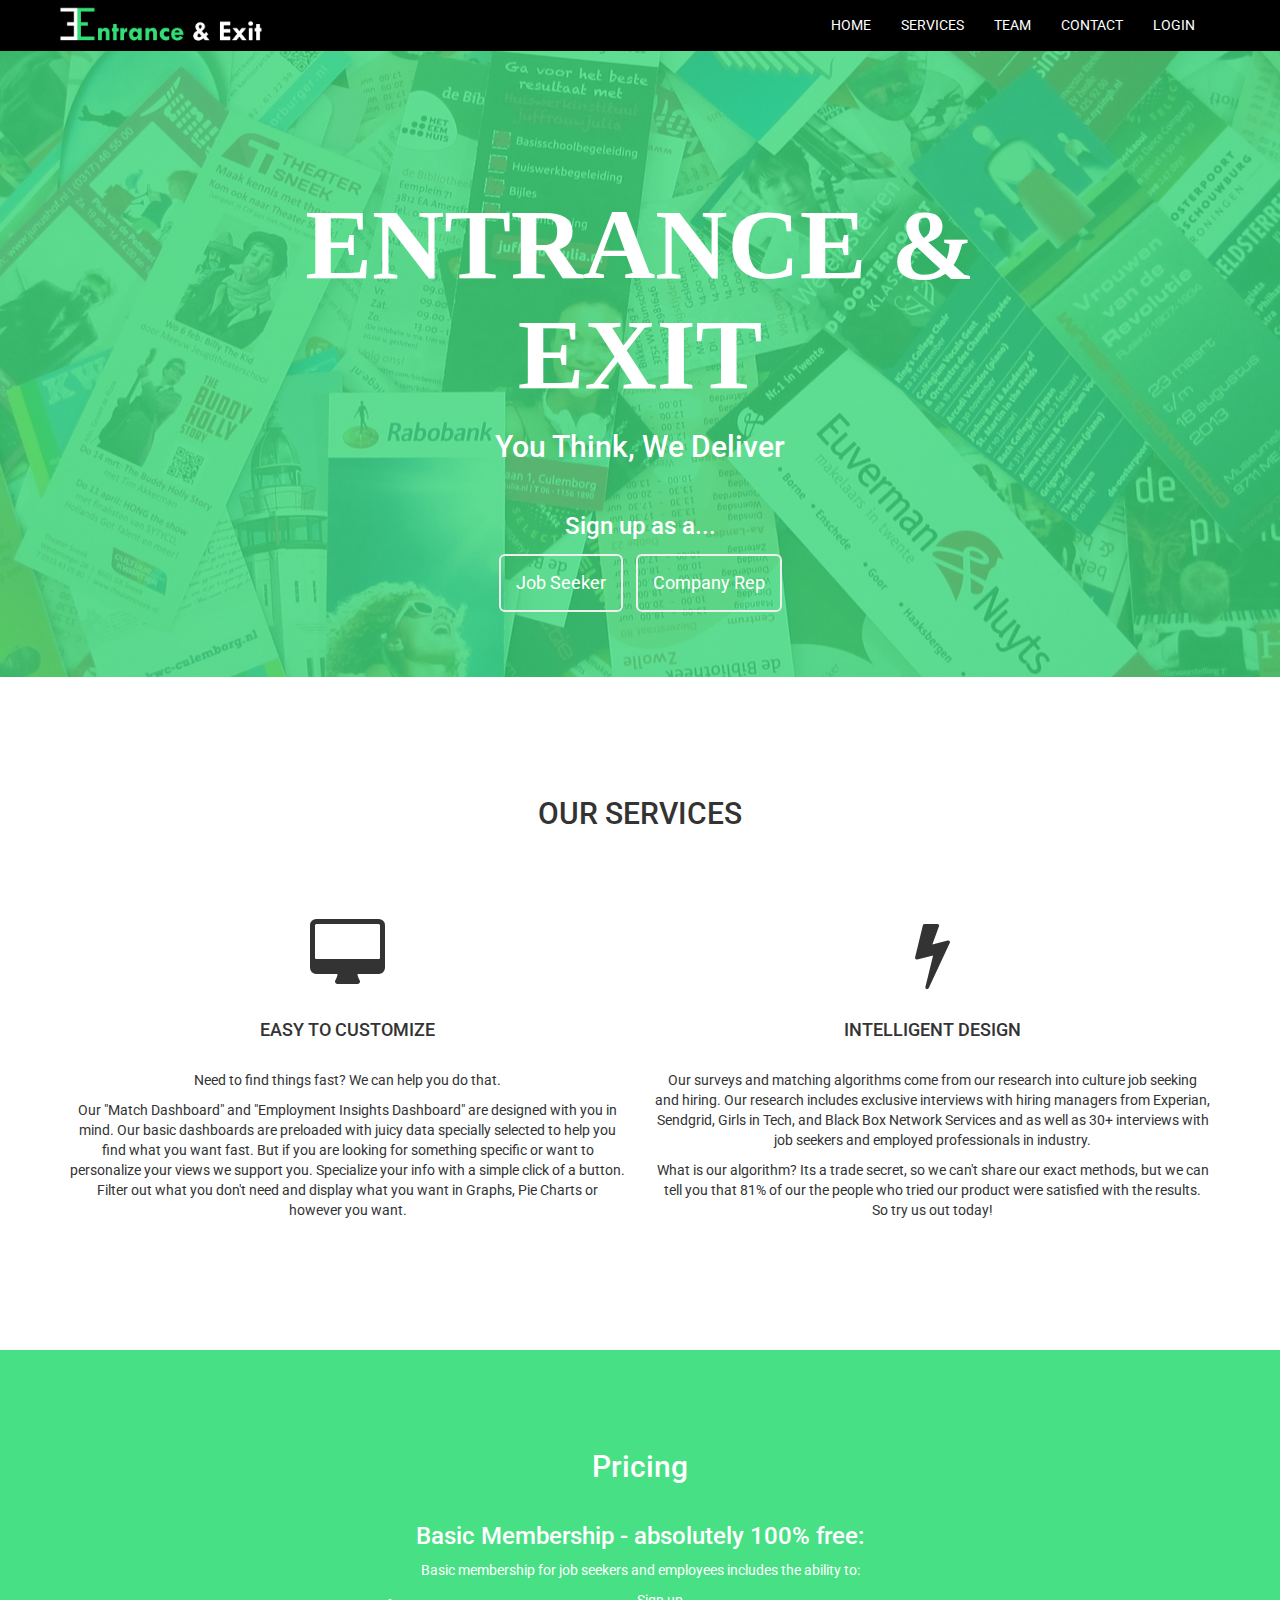
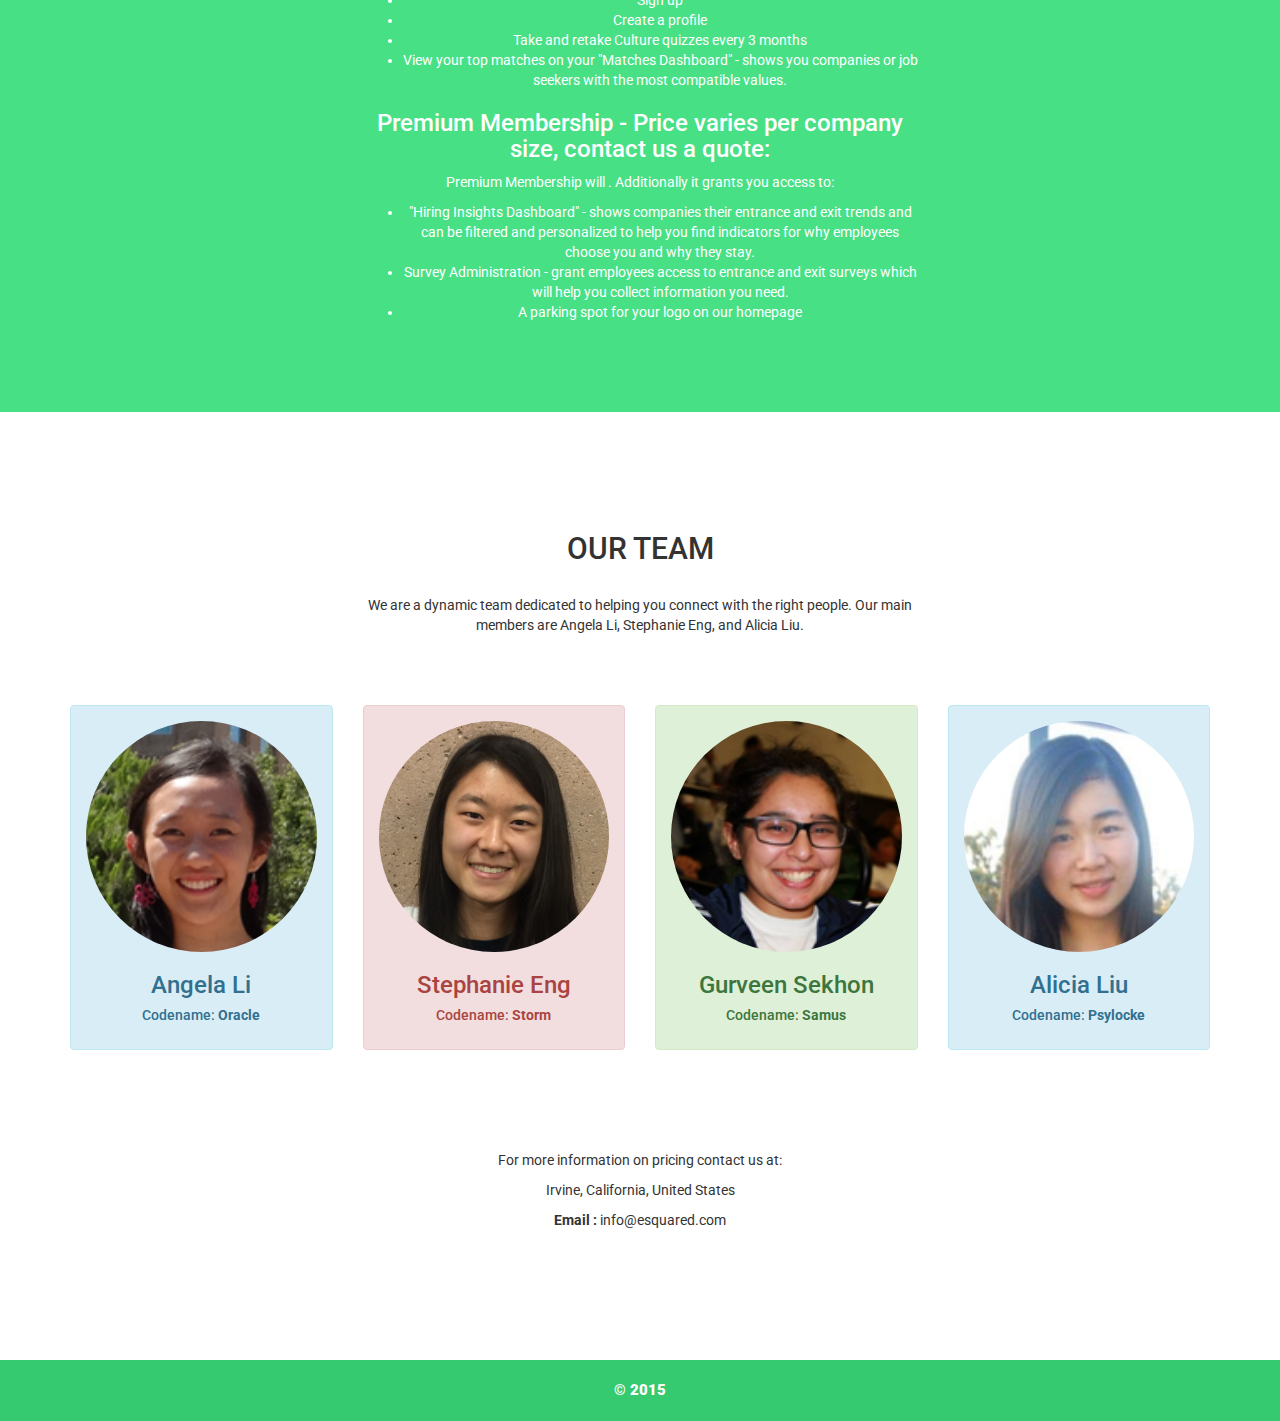
<file: index.html>
﻿<html>
<head>
    <meta charset="utf-8" />
    <meta name="viewport" content="width=device-width, initial-scale=1, maximum-scale=1" />
    <meta name="description" content="" />
    <meta name="author" content="" />
    <!--[if IE]>
        <meta http-equiv="X-UA-Compatible" content="IE=edge,chrome=1">
        <![endif]-->
    <title>E-Squared - Home</title>
    <!-- BOOTSTRAP STYLE SHEET -->
    <link href="assets/css/bootstrap.css" rel="stylesheet" />
    <!-- FONT AWESOME ICONS STYLE SHEET -->
    <link href="assets/css/font-awesome.css" rel="stylesheet" />
    <!-- CUSTOM STYLES -->
    <link href="assets/css/style.css" rel="stylesheet" />
	<!-- HTML5 Shiv and Respond.js for IE8 support of HTML5 elements and media queries -->
    <!-- WARNING: Respond.js doesn't work if you view the page via file:// -->
    <!--[if lt IE 9]>
        <script src="https://oss.maxcdn.com/libs/html5shiv/3.7.0/html5shiv.js"></script>
        <script src="https://oss.maxcdn.com/libs/respond.js/1.4.2/respond.min.js"></script>
    <![endif]-->


</head>
<body>
    <div class="navbar navbar-default navbar-fixed-top">
        <div class="container">
            <div class="navbar-header">
                <button type="button" class="navbar-toggle" data-toggle="collapse" data-target=".navbar-collapse">
                    <span class="icon-bar"></span>
                    <span class="icon-bar"></span>
                    <span class="icon-bar"></span>
                </button>
                <a class="navbar-brand" href="#">
                    <img src="assets/img/logo.png" alt="" class="img-responsive" style="height:100%;" /> 
                </a>
            </div>
            <div class="navbar-collapse collapse navbar-right scroll-me">
                <ul class="nav navbar-nav ">
                    <li><a href="#home">HOME</a></li>
                    <li><a href="#services">SERVICES</a></li>
                    <li><a href="#team">TEAM</a></li>
                    <li><a href="#contact">CONTACT</a></li>
                    <li><a href="#login-modal" data-toggle="modal">LOGIN</a></li>
                </ul>
            </div>

        </div>
    </div>
    <!-- NAVBAR CODE END -->
    <div id="home">
        <!-- <div id="video-sec" class="player" data-property="{videoURL:'https://www.youtube.com/watch?v=moSFlvxnbgk',containment:'self',autoPlay:true, mute:true, startAt:10, stopAt:40, opacity:1, mute: true, loop:true, showControls:false, showAnnotations:false, showYTLogo: false}"> -->
            <div class="overlay">
                <!-- overylay class usage -->
                <div class="container">
                    <div class="col-md-8 col-md-offset-2 text-center pad-bottom">

                        <h1> ENTRANCE & EXIT </h1>
                        <h2>You Think, We Deliver </h2>
                        <br/>
                        <h3> Sign up as a...</h3>
                        <a class="btn btn-default btn-lg" href="#job-signup-modal" data-toggle="modal"> Job Seeker</a>

                        <a class="btn btn-default btn-lg" href="#comp-signup-modal" data-toggle="modal"> Company Rep</a>
                    </div>

                </div>
            </div>
        </div>

    </div>
    <!--HOME SECTION END  -->

    <section id="services">
        <div class="container">
            <div class="row text-center pad-bottom">
                <div class="col-md-6 col-md-offset-3 col-sm-6 col-sm-offset-3">
                    <h2 class="head-set">OUR SERVICES</h2>
                </div>
            </div>
            <div class="row text-center">

                <div class="col-md-6 col-sm-6 col-xs-12">
                    <i class="fa fa-desktop  fa-5x"></i>
                    <h4 class="head-set">EASY TO CUSTOMIZE </h4>
                    <p>
                        Need to find things fast? We can help you do that. 
                    </p>
					<p>
						Our "Match Dashboard" and "Employment Insights Dashboard" are designed with you in mind. Our basic dashboards are preloaded with juicy data specially selected to help you find what you want fast. But if you are looking for something specific or want to personalize your views we support you. Specialize your info with a simple click of a button. Filter out what you don't need and display what you want in Graphs, Pie Charts or however you want. 
					</p>
					
                </div>
                <div class="col-md-6 col-sm-6 col-xs-12">
                    <i class="fa fa-bolt  fa-5x"></i>
                    <h4 class="head-set">INTELLIGENT DESIGN</h4>
					 <p>
                        Our surveys and matching algorithms come from our research into culture job seeking and hiring. Our research includes exclusive interviews with hiring managers from Experian, Sendgrid, Girls in Tech, and Black Box Network Services and  as well as 30+ interviews with job seekers and employed professionals in industry.  
                    </p>
					<p>
						What is our algorithm? Its a trade secret, so we can't share our exact methods, but we can tell you that 81% of our the people who tried our product were satisfied with the results. So try us out today!
					</p>
                </div>
            </div>
        </div>
    </section>
    <!--SERVICES SECTION END  -->
    <div class="parallax-like">
        <div class="overlay">


            <div class="container">
                    <div class="row text-center ">
                        <div class="col-md-6 col-md-offset-3 col-sm-6 col-sm-offset-3">
                            <h2 class="head-set">Pricing</h2>
                            <h3>Basic Membership - absolutely 100% free:</h3>
                            <p>
                                                                
                                Basic membership for job seekers and employees includes the ability to: 
                                <ul>
                                    <li>Sign up</li>
                                    <li>Create a profile </li>
                                    <li>Take and retake Culture quizzes every 3 months</li>
                                    <li>View your top matches on your "Matches Dashboard" - shows you companies or job seekers with the most compatible values.</li>
                                </ul>
                            </p>
                            <h3>Premium Membership - Price varies per company size, contact us a quote:</h3>
                            <p>                             
                                
                                Premium Membership will . Additionally it grants you access to:
                                <ul>
                                 <li>"Hiring Insights Dashboard" - shows companies their entrance and exit trends and can be filtered and personalized to help you find indicators for why employees choose you and why they stay.</li>
                                 <li>Survey Administration - grant employees access to entrance and exit surveys which will help you collect information you need. </li>
                                 <li> A parking spot for your logo on our homepage </li>
                                 </ul>
                            </p>
                            <br />
                        </div>
                    </div>
            </div>
        </div>
    </div>
    <!--PARALLAX LIKE / STATS SECTION END  -->
    <section id="team">
        <div class="container">
            <div class="row text-center pad-bottom">
                <div class="col-md-6 col-md-offset-3 col-sm-6 col-sm-offset-3">
                    <h2 class="head-set">OUR TEAM</h2>
                    <p>
                        We are a dynamic team dedicated to helping you connect with the right people. Our main members are Angela Li, Stephanie Eng, and Alicia Liu. 
						
                    </p>
                </div>
            </div>
            <div class="row text-center portfolio-item">

                <div class="col-md-3 col-sm-3 ">
                    <div class="alert alert-info">
                        <img src="assets/img/headshot.png" class="img-responsive " style="width:100%; border-radius:500px;" alt="" />

                        <h3>Angela Li</h3>
                        <h5>Codename: <strong>Oracle</strong></h5>
                    </div>

                </div>
                <div class="col-md-3 col-sm-3 ">
                    <div class="alert alert-danger">
                        <img src="assets/img/stephanie.png" class="img-responsive " style="width:100%; border-radius:500px;" alt="" />

                        <h3>Stephanie Eng</h3>
                        <h5>Codename: <strong>Storm</strong></h5>
                    </div>

                </div>
                <div class="col-md-3 col-sm-3 ">
                    <div class="alert alert-success">
                        <img src="assets/img/gurveen.png" class="img-responsive " style="width:100%; border-radius:500px;" alt="" />

                        <h3>Gurveen Sekhon</h3>
                        <h5>Codename: <strong>Samus</strong></h5>
                    </div>

                </div>
                <div class="col-md-3 col-sm-3 ">
                    <div class="alert alert-info">
                        <img src="assets/img/alicia.png" class="img-responsive " style="width:100%; border-radius:500px;" alt="" />

                        <h3>Alicia Liu</h3>
                        <h5>Codename: <strong>Psylocke</strong></h5>
                    </div>

                </div>

            </div>

            <div class="row text-center">
                <br/><br/><br/><br/>

                <div class="col-md-12">
                <p>For more information on pricing contact us at:</p>
                <p>Irvine, California, United States </p>
                <p><strong>Email :</strong> info@esquared.com</p>
                </div>


            </div>
        </div>
    </section>
    <!--WORKS / PORTFOLIO SECTION END  -->
<!--     <div id="video-sec" class="player" data-property="{videoURL:'https://www.youtube.com/watch?v=Ycv5fNd4AeM',containment:'self',autoPlay:true, mute:true, startAt:0, opacity:1,mute: true,showControls:false}"> -->
        <!-- change https://www.youtube.com/watch?v=Ycv5fNd4AeM to your youtube url-->
<!--         <div class="overlay">
            <div class="container">
                <div class="row text-center">
                    <div class="col-md-12">
                        <h1>HERE IS BACKGROUND VEDIO</h1>
                        <h4>This scripts uses plugin <strong>jquery.mb.YTPlayer</strong>

                        </h4>
                        <h4>to play video in background of divs

                        </h4>
                    </div>
                </div>
            </div>
        </div>

    </div> -->
    <!-- VIDEO SECTION END-->
<!--     <section id="contact">
        <div class="parallax-like">
            <div class="overlay">        
                <div class="container">


                </div>
            </div>
        </div>
    </section> -->
    <!-- CONTACT SECTION END-->
<!--     <section id="clients">
        <div class="container">
            <div class="row">
                <div class="col-md-3">
                    <img src="assets/img/audio.png" alt="" class="img-responsive" />
                </div>
                <div class="col-md-3">
                    <img src="assets/img/codecanon.png" alt="" class="img-responsive" />
                </div>
                <div class="col-md-3">
                    <img src="assets/img/graphic.png" alt="" class="img-responsive" />
                </div>
                <div class="col-md-3">
                    <img src="assets/img/themeforest.png" alt="" class="img-responsive" />
                </div>
            </div>
        </div>
    </section> -->
    <!-- CLIENTS SECTION END-->
    <!-- Modals -->
    <div id="job-signup-modal" class="modal fade" tabindex="-1" role="dialog" aria-labelledby="signup-label" aria-hidden="true">
        <div class="modal-dialog">
            <div class="modal-content">
                <div class="modal-header">
                    <button type="button" class="close" data-dismiss="modal" aria-hidden="true">×</button>
                    <h3 id="signup-label">Warm Welcome from the E2 Team</h3>
                </div>
                <div class="modal-body">
                    <form class="form-horizontal col-sm-12">
                        <div class="form-group"><label>Name</label><input class="form-control required" placeholder="Your name" data-placement="top" data-trigger="manual" data-content="Must be at least 3 characters long, and must only contain letters." type="text">
                        </div>
                        <div class="form-group"><label>Password</label><input class="form-control password" placeholder="At least 6 char and/or numbers" data-placement="top" data-trigger="manual" data-content="Must be in valid format ******" type="text">
                        </div>
                        <div class="form-group"><label>E-Mail</label><input class="form-control email" placeholder="email@you.com (so that we can contact you)" data-placement="top" data-trigger="manual" data-content="Must be a valid e-mail address (user@gmail.com)" type="text">
                        </div>
                        <div class="form-group"><label>Phone</label><input class="form-control phone" placeholder="999-999-9999" data-placement="top" data-trigger="manual" data-content="Must be a valid phone number (999-999-9999)" type="text">
                        </div>
                        <div class="form-group"><label>School</label><textarea class="form-control school" placeholder="Recent Education" data-placement="top" data-trigger="manual"></textarea>
                        </div>
                        <div class="form-group"><label>Major</label><input class="form-control major" placeholder="Your Major(s)" data-placement="top" data-trigger="manual"></textarea>
                        </div>
                        <div class="form-group"><label>Job Field</label><input class="form-control jobfield" placeholder="Job Field Interested" data-placement="top" data-trigger="manual"></textarea>
                        </div>
                        <div class="form-group"><label>Birthday</label><input class="form-control state" placeholder="MM/DD/YYYY" data-placement="top" data-trigger="manual" data-content="Must be in valid format (MM/DD/YYYY)" type="text">
                        </div>
                        <div class="form-group"><label>Gender</label>
                            <input type="radio" name="gender" value="male">Male</input>
                            <input type="radio" name="gender" value="female">Female</input>
                            <input type="radio" name="gender" value="other">Prefer Not to Identify</input>
                        </div>
                        <div class="form-group"><label>State of Residency</label>
                            <BR>
                            <div class="btn-group">
                                <button type="button" class="btn btn-default dropdown-toggle" data-toggle="dropdown" aria-expanded="false">
                                    State <span class="caret"></span>
                                </button>
                                <ul class="dropdown-menu" role="menu">
                                    <li><a href="#">AL</a></li>
                                    <li><a href="#">AK</a></li>
                                    <li><a href="#">AZ</a></li>
                                    <li><a href="#">AR</a></li>
                                    <li><a href="#">CA</a></li>
                                    <li><a href="#">CO</a></li>
                                    <li><a href="#">CT</a></li>
                                    <li><a href="#">DE</a></li>
                                    <li><a href="#">FL</a></li>
                                </ul>
                        </div>
                        </div>
                        <div class="form-group"><button type="submit" class="btn btn-success pull-right">Sign Up!</button> <p class="help-block pull-left text-danger hide" id="form-error">&nbsp; The form is not valid. </p>
                        </div>
                    </form>
                </div>
                <div class="modal-footer">
                    <button class="btn" data-dismiss="modal" aria-hidden="true">Cancel</button>
                </div>
            </div>
        </div>
    </div>
    <div id="comp-signup-modal" class="modal fade" tabindex="-1" role="dialog" aria-labelledby="signup-label" aria-hidden="true">
        <div class="modal-dialog">
            <div class="modal-content">
                <div class="modal-header">
                    <button type="button" class="close" data-dismiss="modal" aria-hidden="true">×</button>
                    <h3 id="signup-label">Warm Welcome from the E2 Team</h3>
                </div>
                <div class="modal-body">
                    <form class="form-horizontal col-sm-12">
                        <div class="form-group"><label>Company Name</label><input class="form-control required" placeholder="Your name" data-placement="top" data-trigger="manual" data-content="Must be at least 3 characters long, and must only contain letters." type="text">
                        </div>
                        <div class="form-group"><label>Password</label><input class="form-control password" placeholder="At least 6 char and/or numbers" data-placement="top" data-trigger="manual" data-content="Must be in valid format ******" type="text">
                        </div>
                        <div class="form-group"><label>E-Mail</label><input class="form-control email" placeholder="email@you.com (so that we can contact you)" data-placement="top" data-trigger="manual" data-content="Must be a valid e-mail address (user@gmail.com)" type="text">
                        </div>
                        <div class="form-group"><label>Phone</label><input class="form-control phone" placeholder="999-999-9999" data-placement="top" data-trigger="manual" data-content="Must be a valid phone number (999-999-9999)" type="text">
                        </div>
                        <div class="form-group"><label>Company Bio</label><textarea class="form-control bio" placeholder="About the company" data-placement="top" data-trigger="manual"></textarea>
                        </div>
                        <div class="form-group"><label>Job Field</label><input class="form-control jobfield" placeholder="Job Field of Company" data-placement="top" data-trigger="manual"></textarea>
                        </div>
                        <div class="form-group"><label>Official Website</label><input class="form-control web" placeholder="URL" data-placement="top" data-trigger="manual" type="text">
                        </div>
                        <div class="form-group"><label>State of Residency</label>
                            <BR>
                            <div class="btn-group">
                                <button type="button" class="btn btn-default dropdown-toggle" data-toggle="dropdown" aria-expanded="false">
                                    State <span class="caret"></span>
                                </button>
                                <ul class="dropdown-menu" role="menu">
                                    <li><a href="#">AL</a></li>
                                    <li><a href="#">AK</a></li>
                                    <li><a href="#">AZ</a></li>
                                    <li><a href="#">AR</a></li>
                                    <li><a href="#">CA</a></li>
                                    <li><a href="#">CO</a></li>
                                    <li><a href="#">CT</a></li>
                                    <li><a href="#">DE</a></li>
                                    <li><a href="#">FL</a></li>
                                </ul>
                        </div>
                        </div>
                        <div class="form-group"><button type="submit" class="btn btn-success pull-right">Sign Up!</button> <p class="help-block pull-left text-danger hide" id="form-error">&nbsp; The form is not valid. </p>
                        </div>
                    </form>
                </div>
                <div class="modal-footer">
                    <button class="btn" data-dismiss="modal" aria-hidden="true">Cancel</button>
                </div>
            </div>
        </div>
    </div>
    <!--SIGNUP SECTION END -->
    <div id="login-modal" class="modal fade" tabindex="-1" role="dialog" aria-labelledby="login-label" aria-hidden="true">
        <div class="modal-dialog">
            <div class="modal-content">
                <div class="modal-header">
                    <button type="button" class="close" data-dismiss="modal" aria-hidden="true">×</button>
                    <h3 id="login-label">Happy to See You Again</h3>
                </div>
                <div class="modal-body">
                    <form class="form-horizontal col-sm-12">
                        <div class="form-group"><label>Name</label><input class="form-control required" placeholder="Your name" data-placement="top" data-trigger="manual" data-content="Must be at least 3 characters long, and must only contain letters." type="text">
                        </div>
                        <div class="form-group"><label>E-Mail</label><input class="form-control email" placeholder="email@you.com (so that we can contact you)" data-placement="top" data-trigger="manual" data-content="Must be a valid e-mail address (user@gmail.com)" type="text">
                        </div>
                        <div class="form-group"><label>Password</label><textarea class="form-control" placeholder="Your message here.." data-placement="top" data-trigger="manual"></textarea>
                        </div>
                        <div class="form-group"><button type="submit" class="btn btn-success pull-right">Log In!</button> <p class="help-block pull-left text-danger hide" id="form-error">&nbsp; The form is not valid. </p>
                        </div>
                    </form>
                </div>
                <div class="modal-footer">
                    <button class="btn" data-dismiss="modal" aria-hidden="true">Cancel</button>
                </div>
            </div>
        </div>
    </div>
    <!--LOGIN SECTION END -->

    <footer>
        © 2015
    </footer>
    <!-- FOOTER SECTION END-->
    <!-- REQUIRED SCRIPTS FILES -->
    <!-- CORE JQUERY FILE -->
    <script src="assets/js/jquery-1.11.1.js"></script>
    <!-- REQUIRED BOOTSTRAP SCRIPTS -->
    <script src="assets/js/bootstrap.js"></script>
    <!-- BACKGROUND VIDEO PLUGIN  -->
    <script src="assets/js/jquery.mb.YTPlayer.js"></script>
    <!-- SCROLLING SCRIPTS PLUGIN  -->
    <script src="assets/js/jquery.easing.min.js"></script>
    <!-- CUSTOM SCRIPTS   -->
    <script src="assets/js/custom.js"></script>

</body>

</html>
</file>
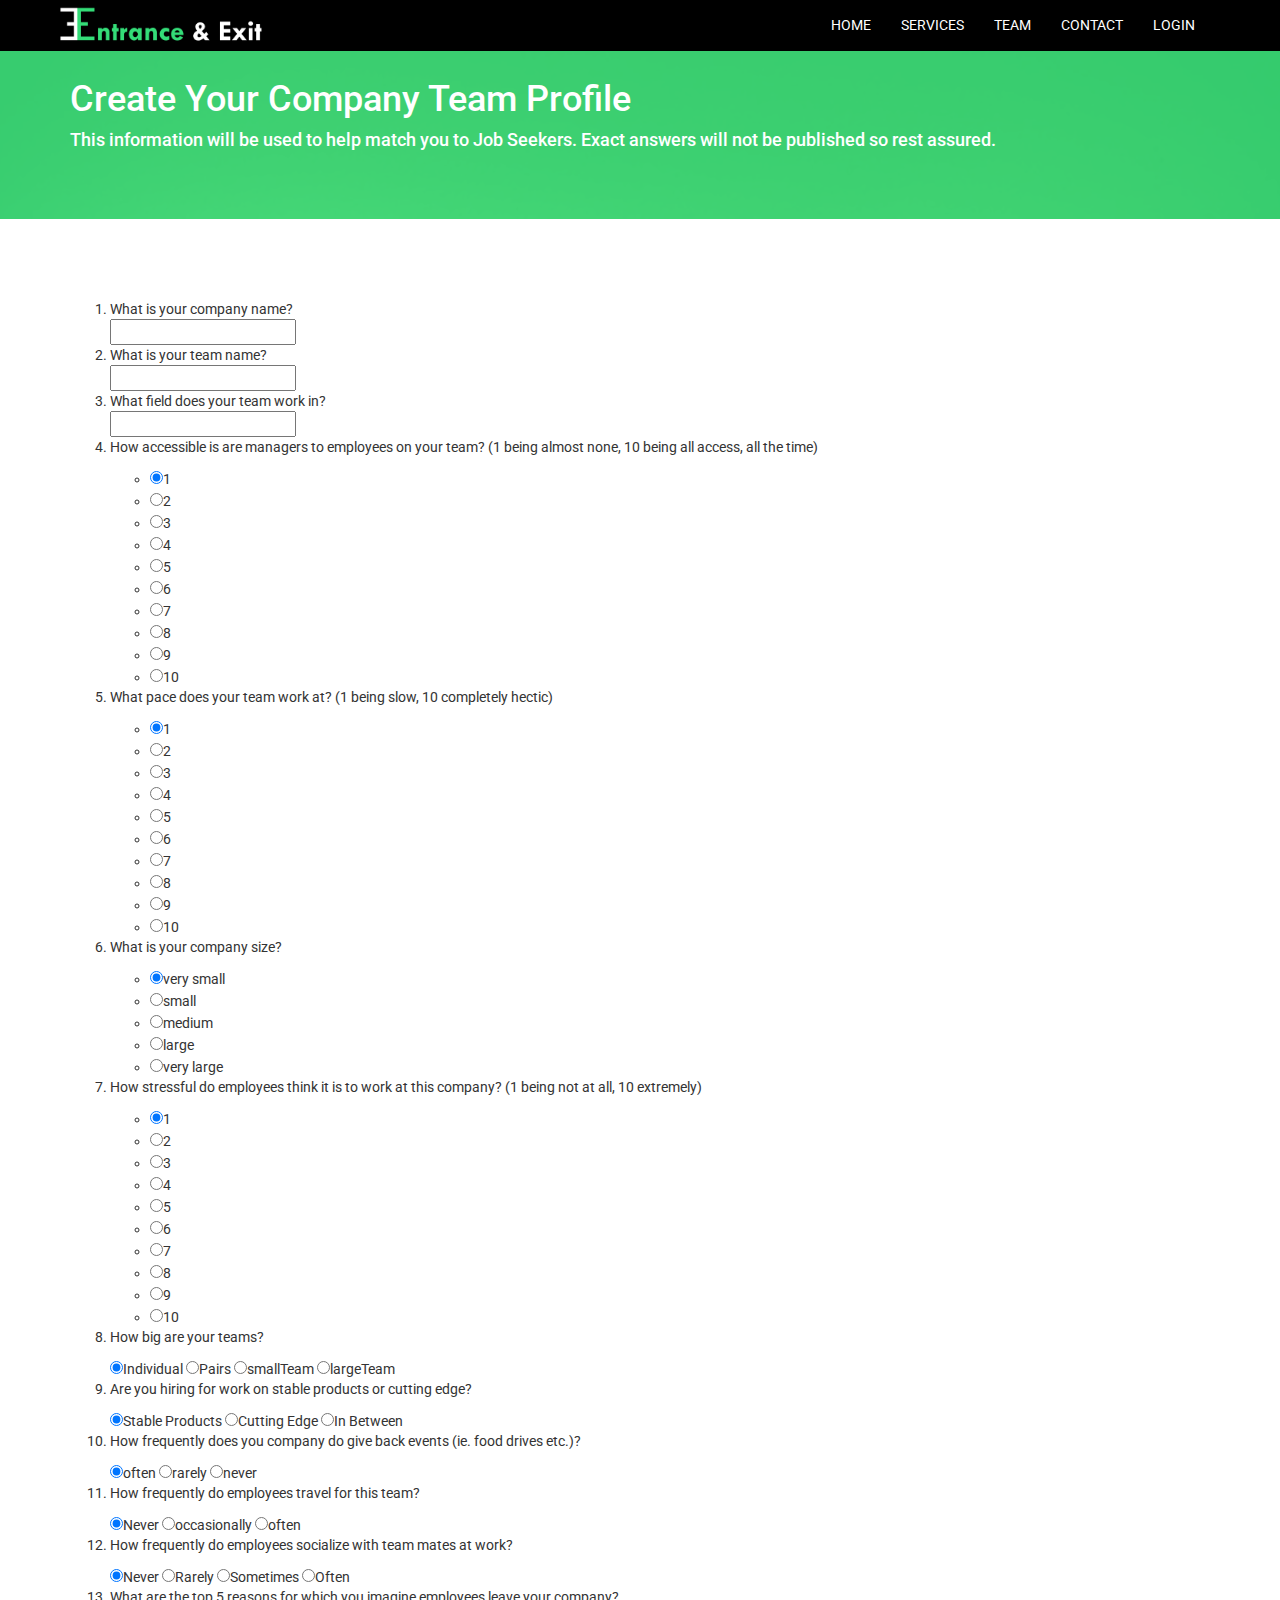
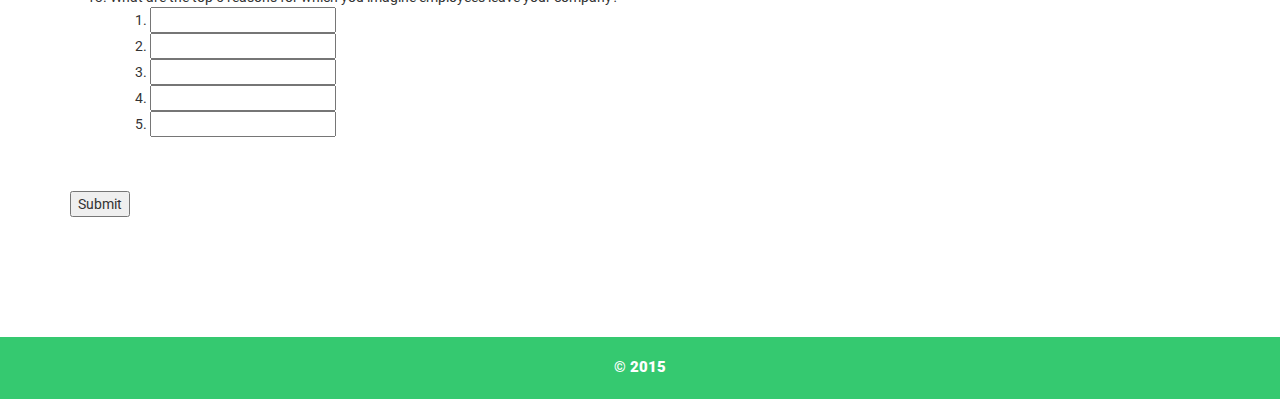
<file: companyProfileSurvey.html>
<html>
<head>
    <meta charset="utf-8" />
    <meta name="viewport" content="width=device-width, initial-scale=1, maximum-scale=1" />
    <meta name="description" content="" />
    <meta name="author" content="" />
    <!--[if IE]>
        <meta http-equiv="X-UA-Compatible" content="IE=edge,chrome=1">
        <![endif]-->
    <title>E-Squared - Company Team Profile Survey</title>
    <!-- BOOTSTRAP STYLE SHEET -->
    <link href="assets/css/bootstrap.css" rel="stylesheet" />
    <!-- FONT AWESOME ICONS STYLE SHEET -->
    <link href="assets/css/font-awesome.css" rel="stylesheet" />
    <!-- CUSTOM STYLES -->
    <link href="assets/css/style.css" rel="stylesheet" />
	<!-- HTML5 Shiv and Respond.js for IE8 support of HTML5 elements and media queries -->
    <!-- WARNING: Respond.js doesn't work if you view the page via file:// -->
    <!--[if lt IE 9]>
        <script src="https://oss.maxcdn.com/libs/html5shiv/3.7.0/html5shiv.js"></script>
        <script src="https://oss.maxcdn.com/libs/respond.js/1.4.2/respond.min.js"></script>
    <![endif]-->
	

</head>
<body>
    <div class="navbar navbar-default navbar-fixed-top">
        <div class="container">
            <div class="navbar-header">
                <button type="button" class="navbar-toggle" data-toggle="collapse" data-target=".navbar-collapse">
                    <span class="icon-bar"></span>
                    <span class="icon-bar"></span>
                    <span class="icon-bar"></span>
                </button>
                <a class="navbar-brand" href="#">
                    <img src="assets/img/logo.png" alt="" class="img-responsive" style="height:100%;" /> 
                </a>
            </div>
            <div class="navbar-collapse collapse navbar-right scroll-me">
                <ul class="nav navbar-nav ">
                    <li><a href="#home">HOME</a></li>
                    <li><a href="#services">SERVICES</a></li>
                    <li><a href="#team">TEAM</a></li>
                    <li><a href="#contact">CONTACT</a></li>
                    <li><a href="#login-modal" data-toggle="modal">LOGIN</a></li>
                </ul>
            </div>

        </div>
    </div>
    <!-- NAVBAR CODE END -->
    
	
	
	
	<!-- START  SURVEY -->
	 <div class="parallax-like">
        <div class="overlay">
            <div class="container">
				<h1> Create Your Company Team Profile</h1>
				<h4>
					This information will be used to help match you to Job Seekers. Exact answers will not be published so rest assured.
				</h4>
		    </div>
        </div>
    </div>
	<section id="services">
        <div class="container">
			<ol>
				<form action="http://www.w3schools.com/Html/html_forms.asp">
					<!-- upon form submission you go to thi w.3 schools page. this needs to be change -->
				<form>
				<li>
					What is your company name?<br>
					<input type="text" name="companyName">
				</li>
				<li>
					What is your team name?<br>
					<input type="text" name="teamName">
				</li>
				<li>
					What field does your team work in?<br>
					<input type="text" name="teamFieldName">
				</li>
				<li>
					<p><!-- pricing allows job posting per team -->
					How accessible is are managers to employees on your team? (1 being almost none, 10 being all access, all the time)
					</p>

						<ul id = "menu">
						<li><input type="radio" name="managementAccess" value="1" checked>1</li>
						<!--<br>-->
						<li><input type="radio" name="managementAccess" value="2">2</li>
						<!--<br>-->
						<li><input type="radio" name="managementAccess" value="3">3</li>
						<!--<br>-->
						<li><input type="radio" name="managementAccess" value="4">4</li>
						<!--<br>-->
						<li><input type="radio" name="managementAccess" value="5">5</li>
						<!--<br>-->
						<li><input type="radio" name="managementAccess" value="6">6</li>
						<!--<br>-->
						<li><input type="radio" name="managementAccess" value="7">7</li>
						<!--<br>-->
						<li><input type="radio" name="managementAccess" value="8">8</li>
						<!--<br>-->
						<li><input type="radio" name="managementAccess" value="9">9</li>
						<!--<br>-->
						<li><input type="radio" name="managementAccess" value="10">10</li>
						</ul>
					<!-- </form> -->
				</li>
				<li>
					<p>
					What pace does your team work at? (1 being slow, 10 completely hectic)
					</p>
					<!-- <form> -->
						<ul id = "menu">
						<li><input type="radio" name="workPace" value="1" checked>1</li>
						<!--<br>-->
						<li><input type="radio" name="workPace" value="2">2</li>
						<!--<br>-->
						<li><input type="radio" name="workPace" value="3">3</li>
						<!--<br>-->
						<li><input type="radio" name="workPace" value="4">4</li>
						<!--<br>-->
						<li><input type="radio" name="workPace" value="5">5</li>
						<!--<br>-->
						<li><input type="radio" name="workPace" value="6">6</li>
						<!--<br>-->
						<li><input type="radio" name="workPace" value="7">7</li>
						<!--<br>-->
						<li><input type="radio" name="workPace" value="8">8</li>
						<!--<br>-->
						<li><input type="radio" name="workPace" value="9">9</li>
						<!--<br>-->
						<li><input type="radio" name="workPace" value="10">10</li>
						</ul>
					<!-- </form> -->
				</li>
				<li>
					<p>
					What is your company size?
					</p>
					<!-- <form> -->
						<ul id = "menu">
						<li><input type="radio" name="coSize" value="very small" checked>very small</li>
						<!--<br>-->
						<li><input type="radio" name="coSize" value="small">small</li>
						<!--<br>-->
						<li><input type="radio" name="coSize" value="medium">medium</li>
						<!--<br>-->
						<li><input type="radio" name="coSize" value="large">large</li>
						<!--<br>-->
						<li><input type="radio" name="coSize" value="very large">very large</li>
						<!--<br>-->
						</ul>
					<!-- </form> -->
				</li>
				<li>
					<p>
					How stressful do employees think it is to work at this company? (1 being not at all, 10 extremely)
					</p>
					<!-- <form> -->
						<ul id = "menu">
						<li><input type="radio" name="stress" value="1" checked>1</li>
						<!--<br>-->
						<li><input type="radio" name="stress" value="2">2</li>
						<!--<br>-->
						<li><input type="radio" name="stress" value="3">3</li>
						<!--<br>-->
						<li><input type="radio" name="stress" value="4">4</li>
						<!--<br>-->
						<li><input type="radio" name="stress" value="5">5</li>
						<!--<br>-->
						<li><input type="radio" name="stress" value="6">6</li>
						<!--<br>-->
						<li><input type="radio" name="stress" value="7">7</li>
						<!--<br>-->
						<li><input type="radio" name="stress" value="8">8</li>
						<!--<br>-->
						<li><input type="radio" name="stress" value="9">9</li>
						<!--<br>-->
						<li><input type="radio" name="stress" value="10">10</li>
						</ul>
					<!-- </form> -->
				</li>
				<li>
					<p>
					How big are your teams?
					</p>
					<!-- <form> -->
						<input type="radio" name="groupPreferences" value="individual" checked>Individual
						<input type="radio" name="groupPreferences" value="pairs">Pairs
						<input type="radio" name="groupPreferences" value="smallTeam">smallTeam
						<input type="radio" name="groupPreferences" value="largeTeam">largeTeam
					<!-- </form> -->
				</li>
				<li>
					<p>
					Are you hiring for work on stable products or cutting edge?
					</p>
					<!-- <form> -->
						<input type="radio" name="innovation" value="stableProducts" checked>Stable Products
						<input type="radio" name="innovation" value="cuttingEdge">Cutting Edge
						<input type="radio" name="innovation" value="inBetween">In Between
					<!-- </form> -->
				</li>
				<li>
					<p>
					How frequently does you company do give back events (ie. food drives etc.)?
					</p>
					<!-- <form> -->
						<input type="radio" name="philanthropy" value="often" checked>often
						<input type="radio" name="philanthropy" value="rarely">rarely
						<input type="radio" name="philanthropy" value="never">never 
					<!-- </form> -->
				</li>
				<li>
					<p>
					How frequently do employees travel for this team?
					</p>
					<!-- <form> -->
						<input type="radio" name="travel" value="never" checked>Never
						<input type="radio" name="travel" value="occasionally">occasionally
						<input type="radio" name="travel" value="often">often
					<!-- </form> -->
				</li>
				<li>
					<p>
					How frequently do employees socialize with team mates at work?
					</p>
					<!-- <form> -->
						<input type="radio" name="socialize" value="never" checked>Never
						<input type="radio" name="socialize" value="rarely">Rarely
						<input type="radio" name="socialize" value="sometimes">Sometimes
						<input type="radio" name="socialize" value="often">Often
					<!-- </form> -->
				</li>
				<li>
					What are the top 5 reasons for which you imagine employees leave your company?<br>
					<ol>
					<li><input type="text" name="reasonsForLeaving1"></li>
					<li><input type="text" name="reasonsForLeaving2"></li>
					<li><input type="text" name="reasonsForLeaving3"></li>
					<li><input type="text" name="reasonsForLeaving4"></li>
					<li><input type="text" name="reasonsForLeaving5"></li>
					</ol>
				</li>
			</ol>
			<br><br>
			<input type="submit" value="Submit">
			</form>
		</div>
    </section>
	
	<!-- END SURVEY -->
    <!--WORKS / PORTFOLIO SECTION END  -->
<!--     <div id="video-sec" class="player" data-property="{videoURL:'https://www.youtube.com/watch?v=Ycv5fNd4AeM',containment:'self',autoPlay:true, mute:true, startAt:0, opacity:1,mute: true,showControls:false}"> -->
        <!-- change https://www.youtube.com/watch?v=Ycv5fNd4AeM to your youtube url-->
<!--         <div class="overlay">
            <div class="container">
                <div class="row text-center">
                    <div class="col-md-12">
                        <h1>HERE IS BACKGROUND VEDIO</h1>
                        <h4>This scripts uses plugin <strong>jquery.mb.YTPlayer</strong>

                        </h4>
                        <h4>to play video in background of divs

                        </h4>
                    </div>
                </div>
            </div>
        </div>

    </div> -->
    <!-- VIDEO SECTION END-->
   
    <!-- CONTACT SECTION END-->
<!--     <section id="clients">
        <div class="container">
            <div class="row">
                <div class="col-md-3">
                    <img src="assets/img/audio.png" alt="" class="img-responsive" />
                </div>
                <div class="col-md-3">
                    <img src="assets/img/codecanon.png" alt="" class="img-responsive" />
                </div>
                <div class="col-md-3">
                    <img src="assets/img/graphic.png" alt="" class="img-responsive" />
                </div>
                <div class="col-md-3">
                    <img src="assets/img/themeforest.png" alt="" class="img-responsive" />
                </div>
            </div>
        </div>
    </section> -->
    <!-- CLIENTS SECTION END-->
    <!-- Modals -->
    <div id="signup-modal" class="modal fade" tabindex="-1" role="dialog" aria-labelledby="signup-label" aria-hidden="true">
        <div class="modal-dialog">
            <div class="modal-content">
                <div class="modal-header">
                    <button type="button" class="close" data-dismiss="modal" aria-hidden="true">×</button>
                    <h3 id="signup-label">We'd Love to Hear From You</h3>
                </div>
                <div class="modal-body">
                    <form class="form-horizontal col-sm-12">
                        <div class="form-group"><label>Name</label><input class="form-control required" placeholder="Your name" data-placement="top" data-trigger="manual" data-content="Must be at least 3 characters long, and must only contain letters." type="text">
                        </div>
                        <div class="form-group"><label>Message</label><textarea class="form-control" placeholder="Your message here.." data-placement="top" data-trigger="manual"></textarea>
                        </div>
                        <div class="form-group"><label>E-Mail</label><input class="form-control email" placeholder="email@you.com (so that we can contact you)" data-placement="top" data-trigger="manual" data-content="Must be a valid e-mail address (user@gmail.com)" type="text">
                        </div>
                        <div class="form-group"><label>Phone</label><input class="form-control phone" placeholder="999-999-9999" data-placement="top" data-trigger="manual" data-content="Must be a valid phone number (999-999-9999)" type="text">
                        </div>
                        <div class="form-group"><button type="submit" class="btn btn-success pull-right">Send It!</button> <p class="help-block pull-left text-danger hide" id="form-error">&nbsp; The form is not valid. </p>
                        </div>
                    </form>
                </div>
                <div class="modal-footer">
                    <button class="btn" data-dismiss="modal" aria-hidden="true">Cancel</button>
                </div>
            </div>
        </div>
    </div>
    <!--SIGNUP SECTION END -->
        <div id="login-modal" class="modal fade" tabindex="-1" role="dialog" aria-labelledby="login-label" aria-hidden="true">
        <div class="modal-dialog">
            <div class="modal-content">
                <div class="modal-header">
                    <button type="button" class="close" data-dismiss="modal" aria-hidden="true">×</button>
                    <h3 id="login-label">We'd Love to Hear From You</h3>
                </div>
                <div class="modal-body">
                    <form class="form-horizontal col-sm-12">
                        <div class="form-group"><label>Name</label><input class="form-control required" placeholder="Your name" data-placement="top" data-trigger="manual" data-content="Must be at least 3 characters long, and must only contain letters." type="text">
                        </div>
                        <div class="form-group"><label>Message</label><textarea class="form-control" placeholder="Your message here.." data-placement="top" data-trigger="manual"></textarea>
                        </div>
                        <div class="form-group"><label>E-Mail</label><input class="form-control email" placeholder="email@you.com (so that we can contact you)" data-placement="top" data-trigger="manual" data-content="Must be a valid e-mail address (user@gmail.com)" type="text">
                        </div>
                        <div class="form-group"><label>Phone</label><input class="form-control phone" placeholder="999-999-9999" data-placement="top" data-trigger="manual" data-content="Must be a valid phone number (999-999-9999)" type="text">
                        </div>
                        <div class="form-group"><button type="submit" class="btn btn-success pull-right">Send It!</button> <p class="help-block pull-left text-danger hide" id="form-error">&nbsp; The form is not valid. </p>
                        </div>
                    </form>
                </div>
                <div class="modal-footer">
                    <button class="btn" data-dismiss="modal" aria-hidden="true">Cancel</button>
                </div>
            </div>
        </div>
    </div>
    <!--LOGIN SECTION END -->

    <footer>
        © 2015
    </footer>
    <!-- FOOTER SECTION END-->
    <!-- REQUIRED SCRIPTS FILES -->
    <!-- CORE JQUERY FILE -->
    <script src="assets/js/jquery-1.11.1.js"></script>
    <!-- REQUIRED BOOTSTRAP SCRIPTS -->
    <script src="assets/js/bootstrap.js"></script>
    <!-- BACKGROUND VIDEO PLUGIN  -->
    <script src="assets/js/jquery.mb.YTPlayer.js"></script>
    <!-- SCROLLING SCRIPTS PLUGIN  -->
    <script src="assets/js/jquery.easing.min.js"></script>
    <!-- CUSTOM SCRIPTS   -->
    <script src="assets/js/custom.js"></script>

</body>

</html>
</file>
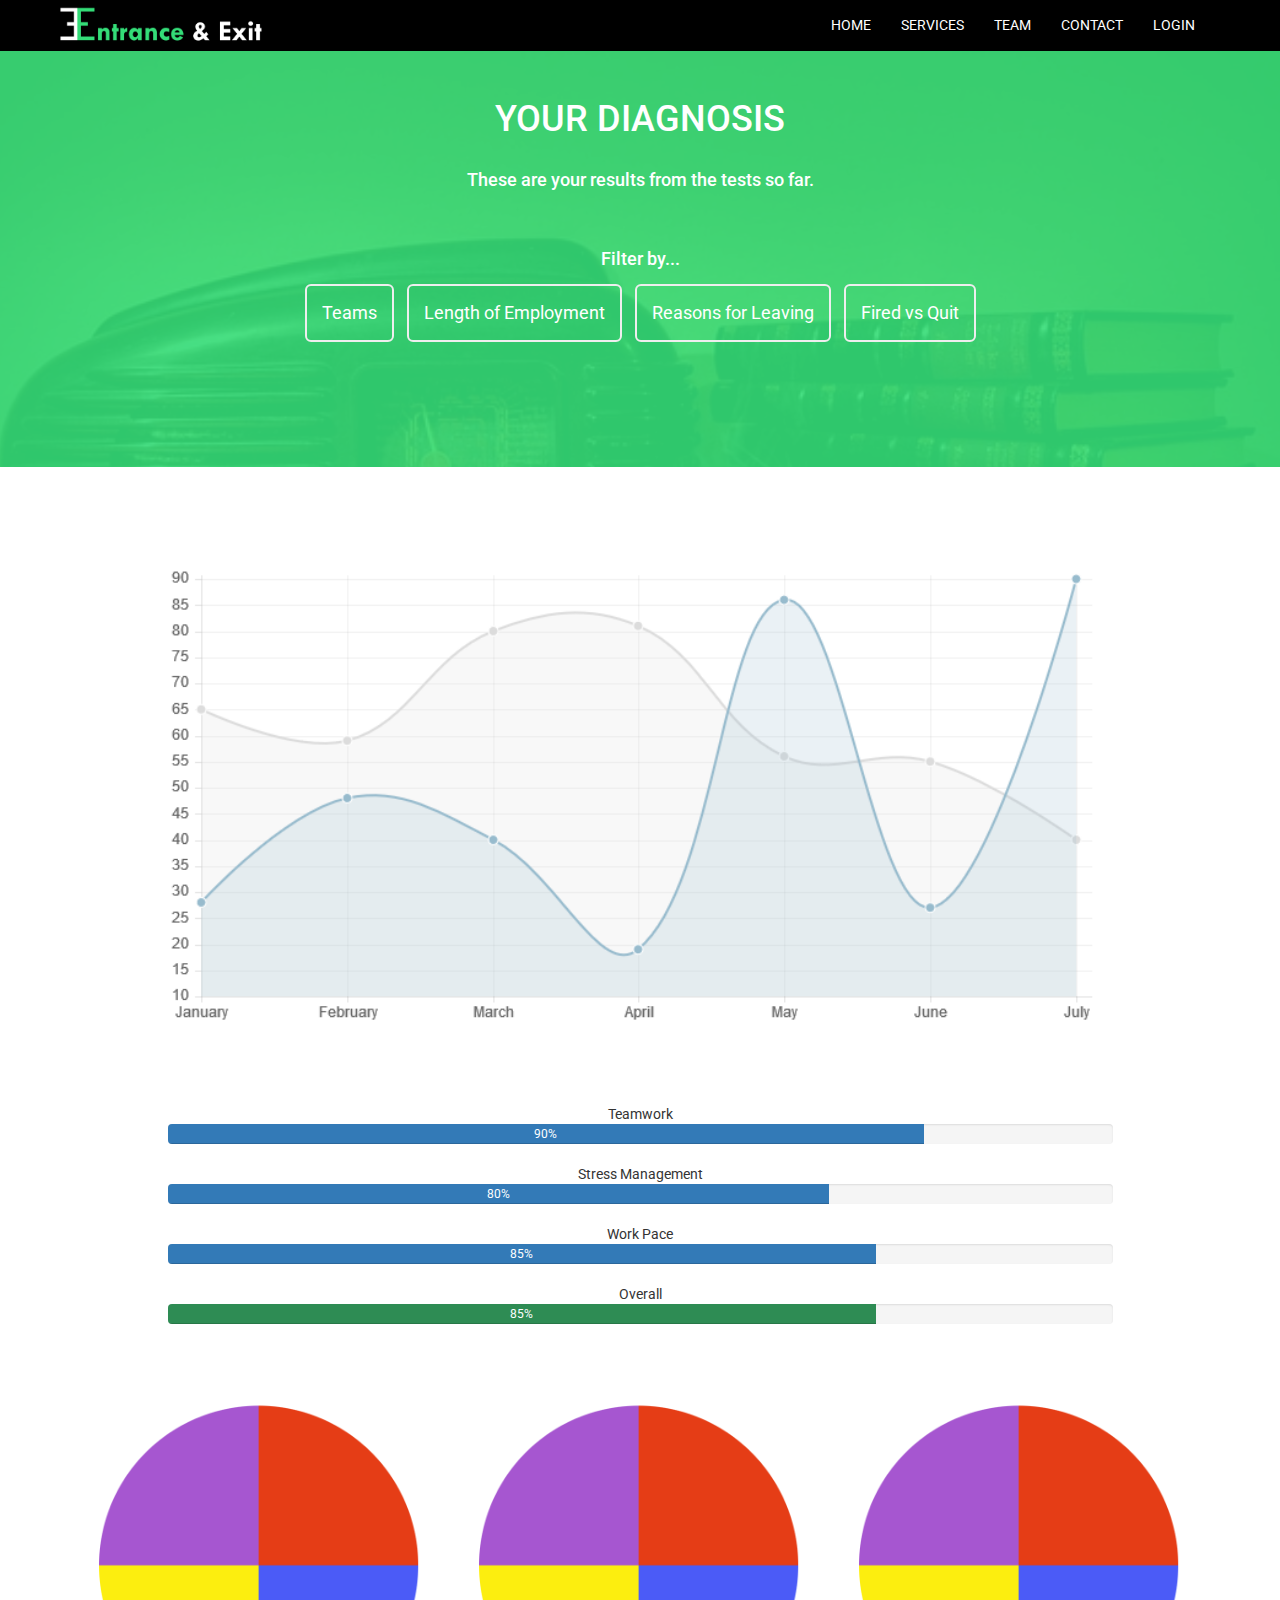
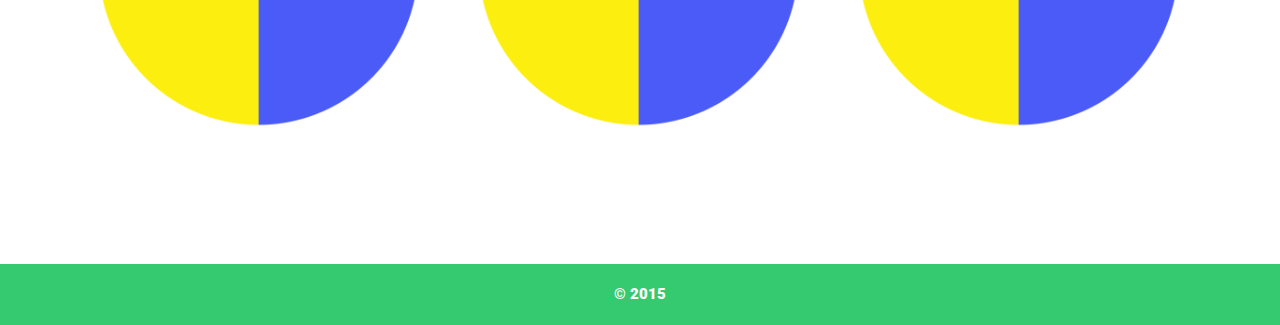
<file: dashboard.html>
﻿<html>
<head>
    <meta charset="utf-8" />
    <meta name="viewport" content="width=device-width, initial-scale=1, maximum-scale=1" />
    <meta name="description" content="" />
    <meta name="author" content="" />
    <!--[if IE]>
        <meta http-equiv="X-UA-Compatible" content="IE=edge,chrome=1">
        <![endif]-->
    <title>E-Squared - Home</title>
    <!-- BOOTSTRAP STYLE SHEET -->
    <link href="assets/css/bootstrap.css" rel="stylesheet" />
    <!-- FONT AWESOME ICONS STYLE SHEET -->
    <link href="assets/css/font-awesome.css" rel="stylesheet" />
    <!-- CUSTOM STYLES -->
    <link href="assets/css/style.css" rel="stylesheet" />
	<!-- HTML5 Shiv and Respond.js for IE8 support of HTML5 elements and media queries -->
    <!-- WARNING: Respond.js doesn't work if you view the page via file:// -->
    <!--[if lt IE 9]>
        <script src="https://oss.maxcdn.com/libs/html5shiv/3.7.0/html5shiv.js"></script>
        <script src="https://oss.maxcdn.com/libs/respond.js/1.4.2/respond.min.js"></script>
    <![endif]-->


</head>
<body>
    <div class="navbar navbar-default navbar-fixed-top">
        <div class="container">
            <div class="navbar-header">
                <button type="button" class="navbar-toggle" data-toggle="collapse" data-target=".navbar-collapse">
                    <span class="icon-bar"></span>
                    <span class="icon-bar"></span>
                    <span class="icon-bar"></span>
                </button>
                <a class="navbar-brand" href="#">
                    <img src="assets/img/logo.png" alt="" class="img-responsive" style="height:100%;" /> 
                </a>
            </div>
            <div class="navbar-collapse collapse navbar-right scroll-me">
                <ul class="nav navbar-nav ">
                    <li><a href="#home">HOME</a></li>
                    <li><a href="#services">SERVICES</a></li>
                    <li><a href="#team">TEAM</a></li>
                    <li><a href="#contact">CONTACT</a></li>
                    <li><a href="#login-modal" data-toggle="modal">LOGIN</a></li>
                </ul>
            </div>

        </div>
    </div>
    <!-- NAVBAR CODE END -->
<!--     <div id="home">
        
    </div> -->
    <!--HOME SECTION END  -->
    <div class="parallax-like">
        <div class="overlay">
            <div class="container">
                <div class="row text-center pad-bottom">
                    <div class="col-md-8 col-md-offset-2 col-sm-8 col-sm-offset-2">
                        <h1 class="head-set">YOUR DIAGNOSIS</h1>
                        <h4> These are your results from the tests so far. </h4>
                        <br/><br/>
                    </div>
                    <div class="col-md-12 col-sm-12">
                        <h4> Filter by...</h4>
                        <a class="btn btn-default btn-lg" href="#signup-modal" data-toggle="modal"> Teams</a>
                        <a class="btn btn-default btn-lg" href="#signup-modal" data-toggle="modal"> Length of Employment</a>
                        <a class="btn btn-default btn-lg" href="#signup-modal" data-toggle="modal"> Reasons for Leaving</a>
                        <a class="btn btn-default btn-lg" href="#signup-modal" data-toggle="modal"> Fired vs Quit</a>
                    </div>
                </div>
            </div>
        </div>
    </div>

    <section id="services">
        <div class="container">
            <div class="row text-center">
                <div class="col-md-12 col-sm-12 col-xs-12">
                    <div class="col-lg-12 col-md-12 col-sm-12 col-xs-12">
                        <img src="assets/img/linechart.png" width="90%"/>
                    </div>
                </div>
            </div>

            <div class="row text-center">
                <div class="col-md-10 col-md-offset-1 col-sm-10 col-sm-offset-1" style="padding-top:50px;">
                    <div class="general-wrapper">
                        <div id="skills" class="skills_bar">
                            <span>Teamwork</span>
                            <div class="progress wow slideInLeft">
                                <div class="progress-bar" role="progressbar" aria-valuenow="80" aria-valuemin="0" aria-valuemax="100" style="width: 80%;">
                                <span class="skill_count">90%</span>
                                </div>
                            </div><!-- end progress -->
                            <span>Stress Management</span>
                            <div class="progress wow slideInLeft">
                                <div class="progress-bar" role="progressbar" aria-valuenow="70" aria-valuemin="0" aria-valuemax="100" style="width: 70%;">
                                <span class="skill_count">80%</span>
                                </div>
                            </div><!-- end progress -->
                            <span>Work Pace</span>
                            <div class="progress wow slideInLeft">
                                <div class="progress-bar" role="progressbar" aria-valuenow="75" aria-valuemin="0" aria-valuemax="100" style="width: 75%;">
                                <span class="skill_count">85%</span>
                                </div>
                            </div><!-- end progress -->
                            <span>Overall</span>
                            <div class="progress wow slideInLeft">
                                <div class="progress-bar" role="progressbar" aria-valuenow="75" aria-valuemin="0" aria-valuemax="100" style="width: 75%; background-color: #2E8C54;">
                                <span class="skill_count">85%</span>
                                </div>
                            </div><!-- end progress -->
                        </div><!-- end skills_bar -->
                    </div><!-- end col -->
                </div>
            </div>

            <div class="row text-left">
                <div class="col-md-12 col-sm-12 col-xs-12" style="padding-top:50px;">
                    <div class="col-lg-4 col-md-4 col-sm-4 col-xs-12">
                        <!-- <h4 class="head-set text-center">RESPONSIVE DESIGN</h4> -->
                        <img src="assets/img/piechart.png" width="100%"/>
                    </div>
                    <div class="col-lg-4 col-md-4 col-sm-4 col-xs-12">
                        <!-- <h4 class="head-set text-center">RESPONSIVE DESIGN</h4> -->
                        <img src="assets/img/piechart.png" width="100%"/>
                    </div>
                    <div class="col-lg-4 col-md-4 col-sm-4 col-xs-12">
                        <!-- <h4 class="head-set text-center">RESPONSIVE DESIGN</h4> -->
                        <img src="assets/img/piechart.png" width="100%"/>
                    </div>
                </div><!-- end col -->
            </div>




            </div>
        </div>
    </section>


    <footer>
        © 2015
    </footer>
    <!-- FOOTER SECTION END-->
    <!-- REQUIRED SCRIPTS FILES -->
    <!-- CORE JQUERY FILE -->
    <script src="assets/js/jquery-1.11.1.js"></script>
    <!-- REQUIRED BOOTSTRAP SCRIPTS -->
    <script src="assets/js/bootstrap.js"></script>
    <!-- BACKGROUND VIDEO PLUGIN  -->
    <script src="assets/js/jquery.mb.YTPlayer.js"></script>
    <!-- SCROLLING SCRIPTS PLUGIN  -->
    <script src="assets/js/jquery.easing.min.js"></script>
    <!-- CUSTOM SCRIPTS   -->
    <script src="assets/js/custom.js"></script>

</body>

</html>
</file>
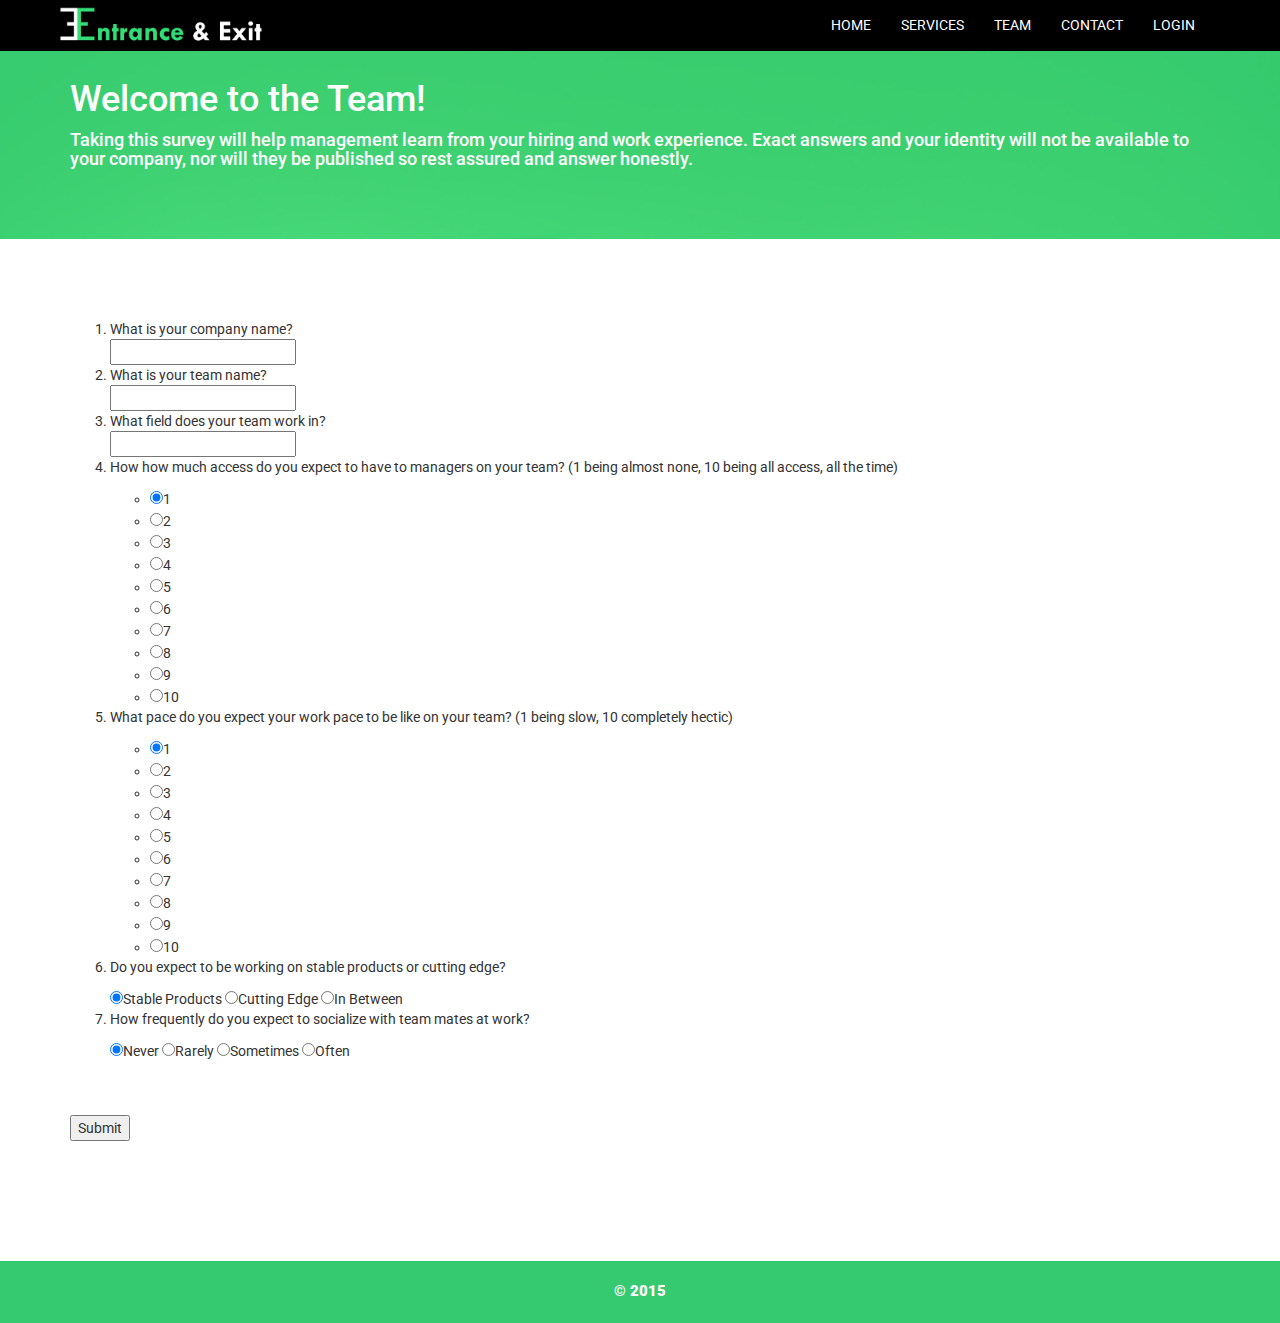
<file: entranceSurvey.html>
<html>
<head>
    <meta charset="utf-8" />
    <meta name="viewport" content="width=device-width, initial-scale=1, maximum-scale=1" />
    <meta name="description" content="" />
    <meta name="author" content="" />
    <!--[if IE]>
        <meta http-equiv="X-UA-Compatible" content="IE=edge,chrome=1">
        <![endif]-->
    <title>E-Squared - Entrance Survey</title>
    <!-- BOOTSTRAP STYLE SHEET -->
    <link href="assets/css/bootstrap.css" rel="stylesheet" />
    <!-- FONT AWESOME ICONS STYLE SHEET -->
    <link href="assets/css/font-awesome.css" rel="stylesheet" />
    <!-- CUSTOM STYLES -->
    <link href="assets/css/style.css" rel="stylesheet" />
	<!-- HTML5 Shiv and Respond.js for IE8 support of HTML5 elements and media queries -->
    <!-- WARNING: Respond.js doesn't work if you view the page via file:// -->
    <!--[if lt IE 9]>
        <script src="https://oss.maxcdn.com/libs/html5shiv/3.7.0/html5shiv.js"></script>
        <script src="https://oss.maxcdn.com/libs/respond.js/1.4.2/respond.min.js"></script>
    <![endif]-->
	

</head>
<body>
    <div class="navbar navbar-default navbar-fixed-top">
        <div class="container">
            <div class="navbar-header">
                <button type="button" class="navbar-toggle" data-toggle="collapse" data-target=".navbar-collapse">
                    <span class="icon-bar"></span>
                    <span class="icon-bar"></span>
                    <span class="icon-bar"></span>
                </button>
                <a class="navbar-brand" href="#">
                    <img src="assets/img/logo.png" alt="" class="img-responsive" style="height:100%;" /> 
                </a>
            </div>
            <div class="navbar-collapse collapse navbar-right scroll-me">
                <ul class="nav navbar-nav ">
                    <li><a href="#home">HOME</a></li>
                    <li><a href="#services">SERVICES</a></li>
                    <li><a href="#team">TEAM</a></li>
                    <li><a href="#contact">CONTACT</a></li>
                    <li><a href="#login-modal" data-toggle="modal">LOGIN</a></li>
                </ul>
            </div>

        </div>
    </div>
    <!-- NAVBAR CODE END -->
    
	
	
	
	<!-- START  SURVEY -->
	 <div class="parallax-like">
        <div class="overlay">
            <div class="container">
				<h1> Welcome to the Team!</h1>
				<h4>
					Taking this survey will help management learn from your hiring and work experience. Exact answers and your identity will not be available to your company, nor will they be published so rest assured and answer honestly.
				</h4>
		    </div>
        </div>
    </div>
	<section id="services">
        <div class="container">
			<ol>
				<form action="http://www.w3schools.com/Html/html_forms.asp">
					<!-- upon form submission you go to thi w.3 schools page. this needs to be change -->
				<form>
				<li>
					What is your company name?<br>
					<input type="text" name="companyName">
				</li>
				<li>
					What is your team name?<br>
					<input type="text" name="teamName">
				</li>
				<li>
					What field does your team work in?<br>
					<input type="text" name="teamFieldName">
				</li>
				<li>
					<p><!-- pricing allows job posting per team -->
					How how much access do you expect to have to managers on your team? (1 being almost none, 10 being all access, all the time)
					</p>

						<ul id = "menu">
						<li><input type="radio" name="managementAccess" value="1" checked>1</li>
						<!--<br>-->
						<li><input type="radio" name="managementAccess" value="2">2</li>
						<!--<br>-->
						<li><input type="radio" name="managementAccess" value="3">3</li>
						<!--<br>-->
						<li><input type="radio" name="managementAccess" value="4">4</li>
						<!--<br>-->
						<li><input type="radio" name="managementAccess" value="5">5</li>
						<!--<br>-->
						<li><input type="radio" name="managementAccess" value="6">6</li>
						<!--<br>-->
						<li><input type="radio" name="managementAccess" value="7">7</li>
						<!--<br>-->
						<li><input type="radio" name="managementAccess" value="8">8</li>
						<!--<br>-->
						<li><input type="radio" name="managementAccess" value="9">9</li>
						<!--<br>-->
						<li><input type="radio" name="managementAccess" value="10">10</li>
						</ul>
					<!-- </form> -->
				</li>
				<li>
					<p>
					What pace do you expect your work pace to be like on your team? (1 being slow, 10 completely hectic)
					</p>
					<!-- <form> -->
						<ul id = "menu">
						<li><input type="radio" name="workPace" value="1" checked>1</li>
						<!--<br>-->
						<li><input type="radio" name="workPace" value="2">2</li>
						<!--<br>-->
						<li><input type="radio" name="workPace" value="3">3</li>
						<!--<br>-->
						<li><input type="radio" name="workPace" value="4">4</li>
						<!--<br>-->
						<li><input type="radio" name="workPace" value="5">5</li>
						<!--<br>-->
						<li><input type="radio" name="workPace" value="6">6</li>
						<!--<br>-->
						<li><input type="radio" name="workPace" value="7">7</li>
						<!--<br>-->
						<li><input type="radio" name="workPace" value="8">8</li>
						<!--<br>-->
						<li><input type="radio" name="workPace" value="9">9</li>
						<!--<br>-->
						<li><input type="radio" name="workPace" value="10">10</li>
						</ul>
					<!-- </form> -->
				</li>
				<li>
					<p>
					Do you expect to be working on stable products or cutting edge?
					</p>
					<!-- <form> -->
						<input type="radio" name="innovation" value="stableProducts" checked>Stable Products
						<input type="radio" name="innovation" value="cuttingEdge">Cutting Edge
						<input type="radio" name="innovation" value="inBetween">In Between
					<!-- </form> -->
				</li>
				<li>
					<p>
					How frequently do you expect to socialize with team mates at work?
					</p>
					<!-- <form> -->
						<input type="radio" name="socialize" value="never" checked>Never
						<input type="radio" name="socialize" value="rarely">Rarely
						<input type="radio" name="socialize" value="sometimes">Sometimes
						<input type="radio" name="socialize" value="often">Often
					<!-- </form> -->
				</li>
			</ol>
			<br><br>
			<input type="submit" value="Submit">
			</form>
		</div>
    </section>
	
	<!-- END SURVEY -->
    <!--WORKS / PORTFOLIO SECTION END  -->
<!--     <div id="video-sec" class="player" data-property="{videoURL:'https://www.youtube.com/watch?v=Ycv5fNd4AeM',containment:'self',autoPlay:true, mute:true, startAt:0, opacity:1,mute: true,showControls:false}"> -->
        <!-- change https://www.youtube.com/watch?v=Ycv5fNd4AeM to your youtube url-->
<!--         <div class="overlay">
            <div class="container">
                <div class="row text-center">
                    <div class="col-md-12">
                        <h1>HERE IS BACKGROUND VEDIO</h1>
                        <h4>This scripts uses plugin <strong>jquery.mb.YTPlayer</strong>

                        </h4>
                        <h4>to play video in background of divs

                        </h4>
                    </div>
                </div>
            </div>
        </div>

    </div> -->
    <!-- VIDEO SECTION END-->
   
    <!-- CONTACT SECTION END-->
<!--     <section id="clients">
        <div class="container">
            <div class="row">
                <div class="col-md-3">
                    <img src="assets/img/audio.png" alt="" class="img-responsive" />
                </div>
                <div class="col-md-3">
                    <img src="assets/img/codecanon.png" alt="" class="img-responsive" />
                </div>
                <div class="col-md-3">
                    <img src="assets/img/graphic.png" alt="" class="img-responsive" />
                </div>
                <div class="col-md-3">
                    <img src="assets/img/themeforest.png" alt="" class="img-responsive" />
                </div>
            </div>
        </div>
    </section> -->
    <!-- CLIENTS SECTION END-->
    <!-- Modals -->
    <div id="signup-modal" class="modal fade" tabindex="-1" role="dialog" aria-labelledby="signup-label" aria-hidden="true">
        <div class="modal-dialog">
            <div class="modal-content">
                <div class="modal-header">
                    <button type="button" class="close" data-dismiss="modal" aria-hidden="true">×</button>
                    <h3 id="signup-label">We'd Love to Hear From You</h3>
                </div>
                <div class="modal-body">
                    <form class="form-horizontal col-sm-12">
                        <div class="form-group"><label>Name</label><input class="form-control required" placeholder="Your name" data-placement="top" data-trigger="manual" data-content="Must be at least 3 characters long, and must only contain letters." type="text">
                        </div>
                        <div class="form-group"><label>Message</label><textarea class="form-control" placeholder="Your message here.." data-placement="top" data-trigger="manual"></textarea>
                        </div>
                        <div class="form-group"><label>E-Mail</label><input class="form-control email" placeholder="email@you.com (so that we can contact you)" data-placement="top" data-trigger="manual" data-content="Must be a valid e-mail address (user@gmail.com)" type="text">
                        </div>
                        <div class="form-group"><label>Phone</label><input class="form-control phone" placeholder="999-999-9999" data-placement="top" data-trigger="manual" data-content="Must be a valid phone number (999-999-9999)" type="text">
                        </div>
                        <div class="form-group"><button type="submit" class="btn btn-success pull-right">Send It!</button> <p class="help-block pull-left text-danger hide" id="form-error">&nbsp; The form is not valid. </p>
                        </div>
                    </form>
                </div>
                <div class="modal-footer">
                    <button class="btn" data-dismiss="modal" aria-hidden="true">Cancel</button>
                </div>
            </div>
        </div>
    </div>
    <!--SIGNUP SECTION END -->
        <div id="login-modal" class="modal fade" tabindex="-1" role="dialog" aria-labelledby="login-label" aria-hidden="true">
        <div class="modal-dialog">
            <div class="modal-content">
                <div class="modal-header">
                    <button type="button" class="close" data-dismiss="modal" aria-hidden="true">×</button>
                    <h3 id="login-label">We'd Love to Hear From You</h3>
                </div>
                <div class="modal-body">
                    <form class="form-horizontal col-sm-12">
                        <div class="form-group"><label>Name</label><input class="form-control required" placeholder="Your name" data-placement="top" data-trigger="manual" data-content="Must be at least 3 characters long, and must only contain letters." type="text">
                        </div>
                        <div class="form-group"><label>Message</label><textarea class="form-control" placeholder="Your message here.." data-placement="top" data-trigger="manual"></textarea>
                        </div>
                        <div class="form-group"><label>E-Mail</label><input class="form-control email" placeholder="email@you.com (so that we can contact you)" data-placement="top" data-trigger="manual" data-content="Must be a valid e-mail address (user@gmail.com)" type="text">
                        </div>
                        <div class="form-group"><label>Phone</label><input class="form-control phone" placeholder="999-999-9999" data-placement="top" data-trigger="manual" data-content="Must be a valid phone number (999-999-9999)" type="text">
                        </div>
                        <div class="form-group"><button type="submit" class="btn btn-success pull-right">Send It!</button> <p class="help-block pull-left text-danger hide" id="form-error">&nbsp; The form is not valid. </p>
                        </div>
                    </form>
                </div>
                <div class="modal-footer">
                    <button class="btn" data-dismiss="modal" aria-hidden="true">Cancel</button>
                </div>
            </div>
        </div>
    </div>
    <!--LOGIN SECTION END -->

    <footer>
        © 2015
    </footer>
    <!-- FOOTER SECTION END-->
    <!-- REQUIRED SCRIPTS FILES -->
    <!-- CORE JQUERY FILE -->
    <script src="assets/js/jquery-1.11.1.js"></script>
    <!-- REQUIRED BOOTSTRAP SCRIPTS -->
    <script src="assets/js/bootstrap.js"></script>
    <!-- BACKGROUND VIDEO PLUGIN  -->
    <script src="assets/js/jquery.mb.YTPlayer.js"></script>
    <!-- SCROLLING SCRIPTS PLUGIN  -->
    <script src="assets/js/jquery.easing.min.js"></script>
    <!-- CUSTOM SCRIPTS   -->
    <script src="assets/js/custom.js"></script>

</body>

</html>
</file>
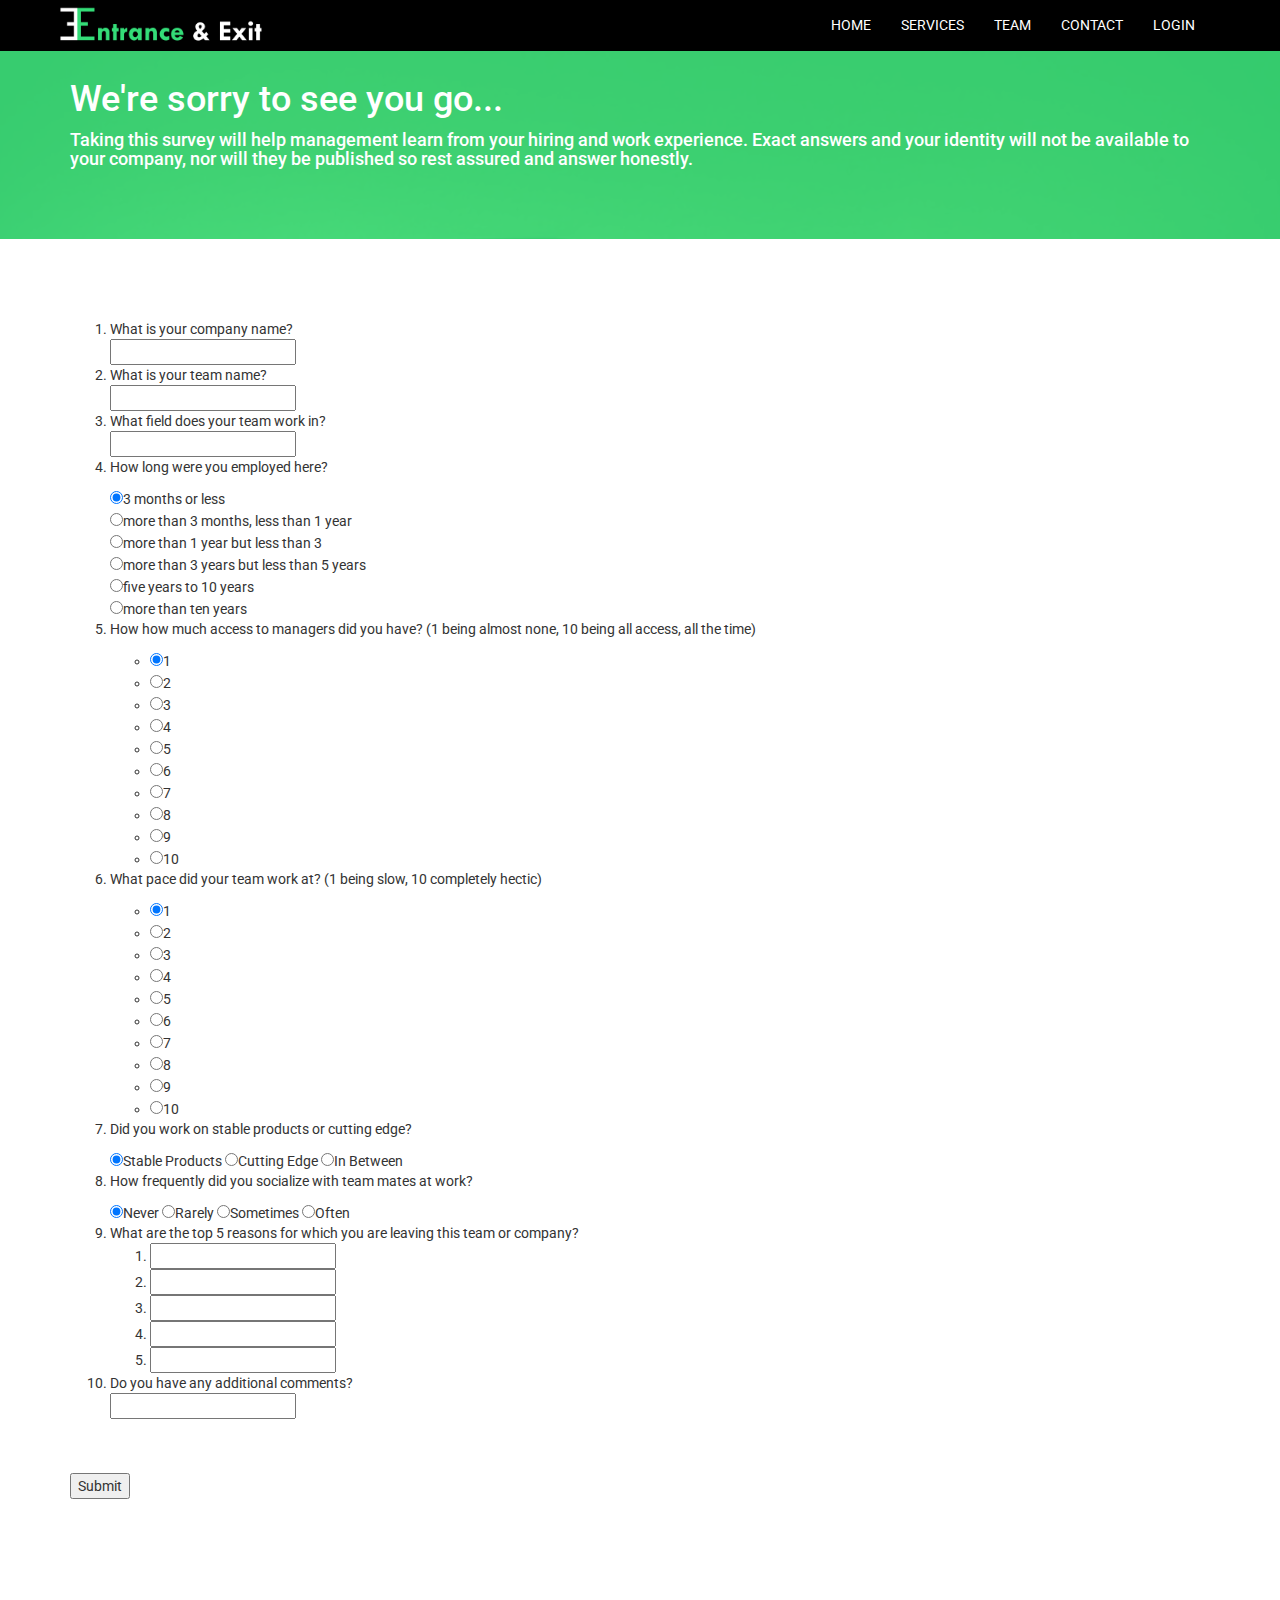
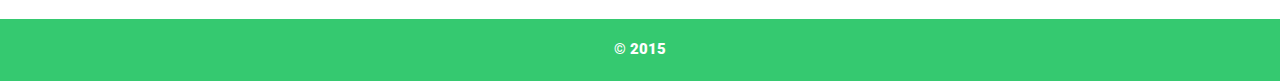
<file: exitSurvey.html>
<html>
<head>
    <meta charset="utf-8" />
    <meta name="viewport" content="width=device-width, initial-scale=1, maximum-scale=1" />
    <meta name="description" content="" />
    <meta name="author" content="" />
    <!--[if IE]>
        <meta http-equiv="X-UA-Compatible" content="IE=edge,chrome=1">
        <![endif]-->
    <title>E-Squared - Exit Survey</title>
    <!-- BOOTSTRAP STYLE SHEET -->
    <link href="assets/css/bootstrap.css" rel="stylesheet" />
    <!-- FONT AWESOME ICONS STYLE SHEET -->
    <link href="assets/css/font-awesome.css" rel="stylesheet" />
    <!-- CUSTOM STYLES -->
    <link href="assets/css/style.css" rel="stylesheet" />
	<!-- HTML5 Shiv and Respond.js for IE8 support of HTML5 elements and media queries -->
    <!-- WARNING: Respond.js doesn't work if you view the page via file:// -->
    <!--[if lt IE 9]>
        <script src="https://oss.maxcdn.com/libs/html5shiv/3.7.0/html5shiv.js"></script>
        <script src="https://oss.maxcdn.com/libs/respond.js/1.4.2/respond.min.js"></script>
    <![endif]-->
	

</head>
<body>
    <div class="navbar navbar-default navbar-fixed-top">
        <div class="container">
            <div class="navbar-header">
                <button type="button" class="navbar-toggle" data-toggle="collapse" data-target=".navbar-collapse">
                    <span class="icon-bar"></span>
                    <span class="icon-bar"></span>
                    <span class="icon-bar"></span>
                </button>
                <a class="navbar-brand" href="#">
                    <img src="assets/img/logo.png" alt="" class="img-responsive" style="height:100%;" /> 
                </a>
            </div>
            <div class="navbar-collapse collapse navbar-right scroll-me">
                <ul class="nav navbar-nav ">
                    <li><a href="#home">HOME</a></li>
                    <li><a href="#services">SERVICES</a></li>
                    <li><a href="#team">TEAM</a></li>
                    <li><a href="#contact">CONTACT</a></li>
                    <li><a href="#login-modal" data-toggle="modal">LOGIN</a></li>
                </ul>
            </div>

        </div>
    </div>
    <!-- NAVBAR CODE END -->
    
	
	
	
	<!-- START  SURVEY -->
	 <div class="parallax-like">
        <div class="overlay">
            <div class="container">
				<h1> We're sorry to see you go...</h1>
				<h4>
					Taking this survey will help management learn from your hiring and work experience. Exact answers and your identity will not be available to your company, nor will they be published so rest assured and answer honestly.
				</h4>
		    </div>
        </div>
    </div>
	<section id="services">
        <div class="container">
			<ol>
				<form action="http://www.w3schools.com/Html/html_forms.asp">
					<!-- upon form submission you go to thi w.3 schools page. this needs to be change -->
				<form>
				<li>
					What is your company name?<br>
					<input type="text" name="companyName">
				</li>
				<li>
					What is your team name?<br>
					<input type="text" name="teamName">
				</li>
				<li>
					What field does your team work in?<br>
					<input type="text" name="teamFieldName">
				</li>
				<li>
					<p>
					How long were you employed here?
					</p>
					<!-- <form> -->
						<input type="radio" name="employmentLength" value="3monthsOrLess" checked>3 months or less
						<br>
						<input type="radio" name="employmentLength" value="threemonthstoOneYear">more than 3 months, less than 1 year
						<br>
						<input type="radio" name="employmentLength" value="onetothreeyears">more than 1 year but less than 3
						<br>
						<input type="radio" name="employmentLength" value="threeyearsto5years">more than 3 years but less than 5 years
						<br>
						<input type="radio" name="employmentLength" value="fiveyearstotenyears ">five years to 10 years
						<br>
						<input type="radio" name="employmentLength" value="10yearsplus">more than ten years
						<br>
					<!-- </form> -->
				</li>
				<li>
					<p><!-- pricing allows job posting per team -->
					How how much access to managers did you have? (1 being almost none, 10 being all access, all the time)
					</p>

						<ul id = "menu">
						<li><input type="radio" name="managementAccess" value="1" checked>1</li>
						<!--<br>-->
						<li><input type="radio" name="managementAccess" value="2">2</li>
						<!--<br>-->
						<li><input type="radio" name="managementAccess" value="3">3</li>
						<!--<br>-->
						<li><input type="radio" name="managementAccess" value="4">4</li>
						<!--<br>-->
						<li><input type="radio" name="managementAccess" value="5">5</li>
						<!--<br>-->
						<li><input type="radio" name="managementAccess" value="6">6</li>
						<!--<br>-->
						<li><input type="radio" name="managementAccess" value="7">7</li>
						<!--<br>-->
						<li><input type="radio" name="managementAccess" value="8">8</li>
						<!--<br>-->
						<li><input type="radio" name="managementAccess" value="9">9</li>
						<!--<br>-->
						<li><input type="radio" name="managementAccess" value="10">10</li>
						</ul>
					<!-- </form> -->
				</li>
				<li>
					<p>
					What pace did your team work at? (1 being slow, 10 completely hectic)
					</p>
					<!-- <form> -->
						<ul id = "menu">
						<li><input type="radio" name="workPace" value="1" checked>1</li>
						<!--<br>-->
						<li><input type="radio" name="workPace" value="2">2</li>
						<!--<br>-->
						<li><input type="radio" name="workPace" value="3">3</li>
						<!--<br>-->
						<li><input type="radio" name="workPace" value="4">4</li>
						<!--<br>-->
						<li><input type="radio" name="workPace" value="5">5</li>
						<!--<br>-->
						<li><input type="radio" name="workPace" value="6">6</li>
						<!--<br>-->
						<li><input type="radio" name="workPace" value="7">7</li>
						<!--<br>-->
						<li><input type="radio" name="workPace" value="8">8</li>
						<!--<br>-->
						<li><input type="radio" name="workPace" value="9">9</li>
						<!--<br>-->
						<li><input type="radio" name="workPace" value="10">10</li>
						</ul>
					<!-- </form> -->
				</li>
				<li>
					<p>
					Did you work on stable products or cutting edge?
					</p>
					<!-- <form> -->
						<input type="radio" name="innovation" value="stableProducts" checked>Stable Products
						<input type="radio" name="innovation" value="cuttingEdge">Cutting Edge
						<input type="radio" name="innovation" value="inBetween">In Between
					<!-- </form> -->
				</li>
				<li>
					<p>
					How frequently did you socialize with team mates at work?
					</p>
					<!-- <form> -->
						<input type="radio" name="socialize" value="never" checked>Never
						<input type="radio" name="socialize" value="rarely">Rarely
						<input type="radio" name="socialize" value="sometimes">Sometimes
						<input type="radio" name="socialize" value="often">Often
					<!-- </form> -->
				</li>
				<li>
					What are the top 5 reasons for which you are leaving this team or company?<br>
					<ol>
					<li><input type="text" name="reasonsForLeaving1"></li>
					<li><input type="text" name="reasonsForLeaving2"></li>
					<li><input type="text" name="reasonsForLeaving3"></li>
					<li><input type="text" name="reasonsForLeaving4"></li>
					<li><input type="text" name="reasonsForLeaving5"></li>
					</ol>
				</li>
				<li>
					Do you have any additional comments?<br>
					<input type="text" name="additionalComments">
				</li>	
			</ol>
			<br><br>
			<input type="submit" value="Submit">
			</form>
		</div>
    </section>
	
	<!-- END SURVEY -->
    <!--WORKS / PORTFOLIO SECTION END  -->
<!--     <div id="video-sec" class="player" data-property="{videoURL:'https://www.youtube.com/watch?v=Ycv5fNd4AeM',containment:'self',autoPlay:true, mute:true, startAt:0, opacity:1,mute: true,showControls:false}"> -->
        <!-- change https://www.youtube.com/watch?v=Ycv5fNd4AeM to your youtube url-->
<!--         <div class="overlay">
            <div class="container">
                <div class="row text-center">
                    <div class="col-md-12">
                        <h1>HERE IS BACKGROUND VEDIO</h1>
                        <h4>This scripts uses plugin <strong>jquery.mb.YTPlayer</strong>

                        </h4>
                        <h4>to play video in background of divs

                        </h4>
                    </div>
                </div>
            </div>
        </div>

    </div> -->
    <!-- VIDEO SECTION END-->
   
    <!-- CONTACT SECTION END-->
<!--     <section id="clients">
        <div class="container">
            <div class="row">
                <div class="col-md-3">
                    <img src="assets/img/audio.png" alt="" class="img-responsive" />
                </div>
                <div class="col-md-3">
                    <img src="assets/img/codecanon.png" alt="" class="img-responsive" />
                </div>
                <div class="col-md-3">
                    <img src="assets/img/graphic.png" alt="" class="img-responsive" />
                </div>
                <div class="col-md-3">
                    <img src="assets/img/themeforest.png" alt="" class="img-responsive" />
                </div>
            </div>
        </div>
    </section> -->
    <!-- CLIENTS SECTION END-->
    <!-- Modals -->
    <div id="signup-modal" class="modal fade" tabindex="-1" role="dialog" aria-labelledby="signup-label" aria-hidden="true">
        <div class="modal-dialog">
            <div class="modal-content">
                <div class="modal-header">
                    <button type="button" class="close" data-dismiss="modal" aria-hidden="true">×</button>
                    <h3 id="signup-label">We'd Love to Hear From You</h3>
                </div>
                <div class="modal-body">
                    <form class="form-horizontal col-sm-12">
                        <div class="form-group"><label>Name</label><input class="form-control required" placeholder="Your name" data-placement="top" data-trigger="manual" data-content="Must be at least 3 characters long, and must only contain letters." type="text">
                        </div>
                        <div class="form-group"><label>Message</label><textarea class="form-control" placeholder="Your message here.." data-placement="top" data-trigger="manual"></textarea>
                        </div>
                        <div class="form-group"><label>E-Mail</label><input class="form-control email" placeholder="email@you.com (so that we can contact you)" data-placement="top" data-trigger="manual" data-content="Must be a valid e-mail address (user@gmail.com)" type="text">
                        </div>
                        <div class="form-group"><label>Phone</label><input class="form-control phone" placeholder="999-999-9999" data-placement="top" data-trigger="manual" data-content="Must be a valid phone number (999-999-9999)" type="text">
                        </div>
                        <div class="form-group"><button type="submit" class="btn btn-success pull-right">Send It!</button> <p class="help-block pull-left text-danger hide" id="form-error">&nbsp; The form is not valid. </p>
                        </div>
                    </form>
                </div>
                <div class="modal-footer">
                    <button class="btn" data-dismiss="modal" aria-hidden="true">Cancel</button>
                </div>
            </div>
        </div>
    </div>
    <!--SIGNUP SECTION END -->
        <div id="login-modal" class="modal fade" tabindex="-1" role="dialog" aria-labelledby="login-label" aria-hidden="true">
        <div class="modal-dialog">
            <div class="modal-content">
                <div class="modal-header">
                    <button type="button" class="close" data-dismiss="modal" aria-hidden="true">×</button>
                    <h3 id="login-label">We'd Love to Hear From You</h3>
                </div>
                <div class="modal-body">
                    <form class="form-horizontal col-sm-12">
                        <div class="form-group"><label>Name</label><input class="form-control required" placeholder="Your name" data-placement="top" data-trigger="manual" data-content="Must be at least 3 characters long, and must only contain letters." type="text">
                        </div>
                        <div class="form-group"><label>Message</label><textarea class="form-control" placeholder="Your message here.." data-placement="top" data-trigger="manual"></textarea>
                        </div>
                        <div class="form-group"><label>E-Mail</label><input class="form-control email" placeholder="email@you.com (so that we can contact you)" data-placement="top" data-trigger="manual" data-content="Must be a valid e-mail address (user@gmail.com)" type="text">
                        </div>
                        <div class="form-group"><label>Phone</label><input class="form-control phone" placeholder="999-999-9999" data-placement="top" data-trigger="manual" data-content="Must be a valid phone number (999-999-9999)" type="text">
                        </div>
                        <div class="form-group"><button type="submit" class="btn btn-success pull-right">Send It!</button> <p class="help-block pull-left text-danger hide" id="form-error">&nbsp; The form is not valid. </p>
                        </div>
                    </form>
                </div>
                <div class="modal-footer">
                    <button class="btn" data-dismiss="modal" aria-hidden="true">Cancel</button>
                </div>
            </div>
        </div>
    </div>
    <!--LOGIN SECTION END -->

    <footer>
        © 2015
    </footer>
    <!-- FOOTER SECTION END-->
    <!-- REQUIRED SCRIPTS FILES -->
    <!-- CORE JQUERY FILE -->
    <script src="assets/js/jquery-1.11.1.js"></script>
    <!-- REQUIRED BOOTSTRAP SCRIPTS -->
    <script src="assets/js/bootstrap.js"></script>
    <!-- BACKGROUND VIDEO PLUGIN  -->
    <script src="assets/js/jquery.mb.YTPlayer.js"></script>
    <!-- SCROLLING SCRIPTS PLUGIN  -->
    <script src="assets/js/jquery.easing.min.js"></script>
    <!-- CUSTOM SCRIPTS   -->
    <script src="assets/js/custom.js"></script>

</body>

</html>
</file>
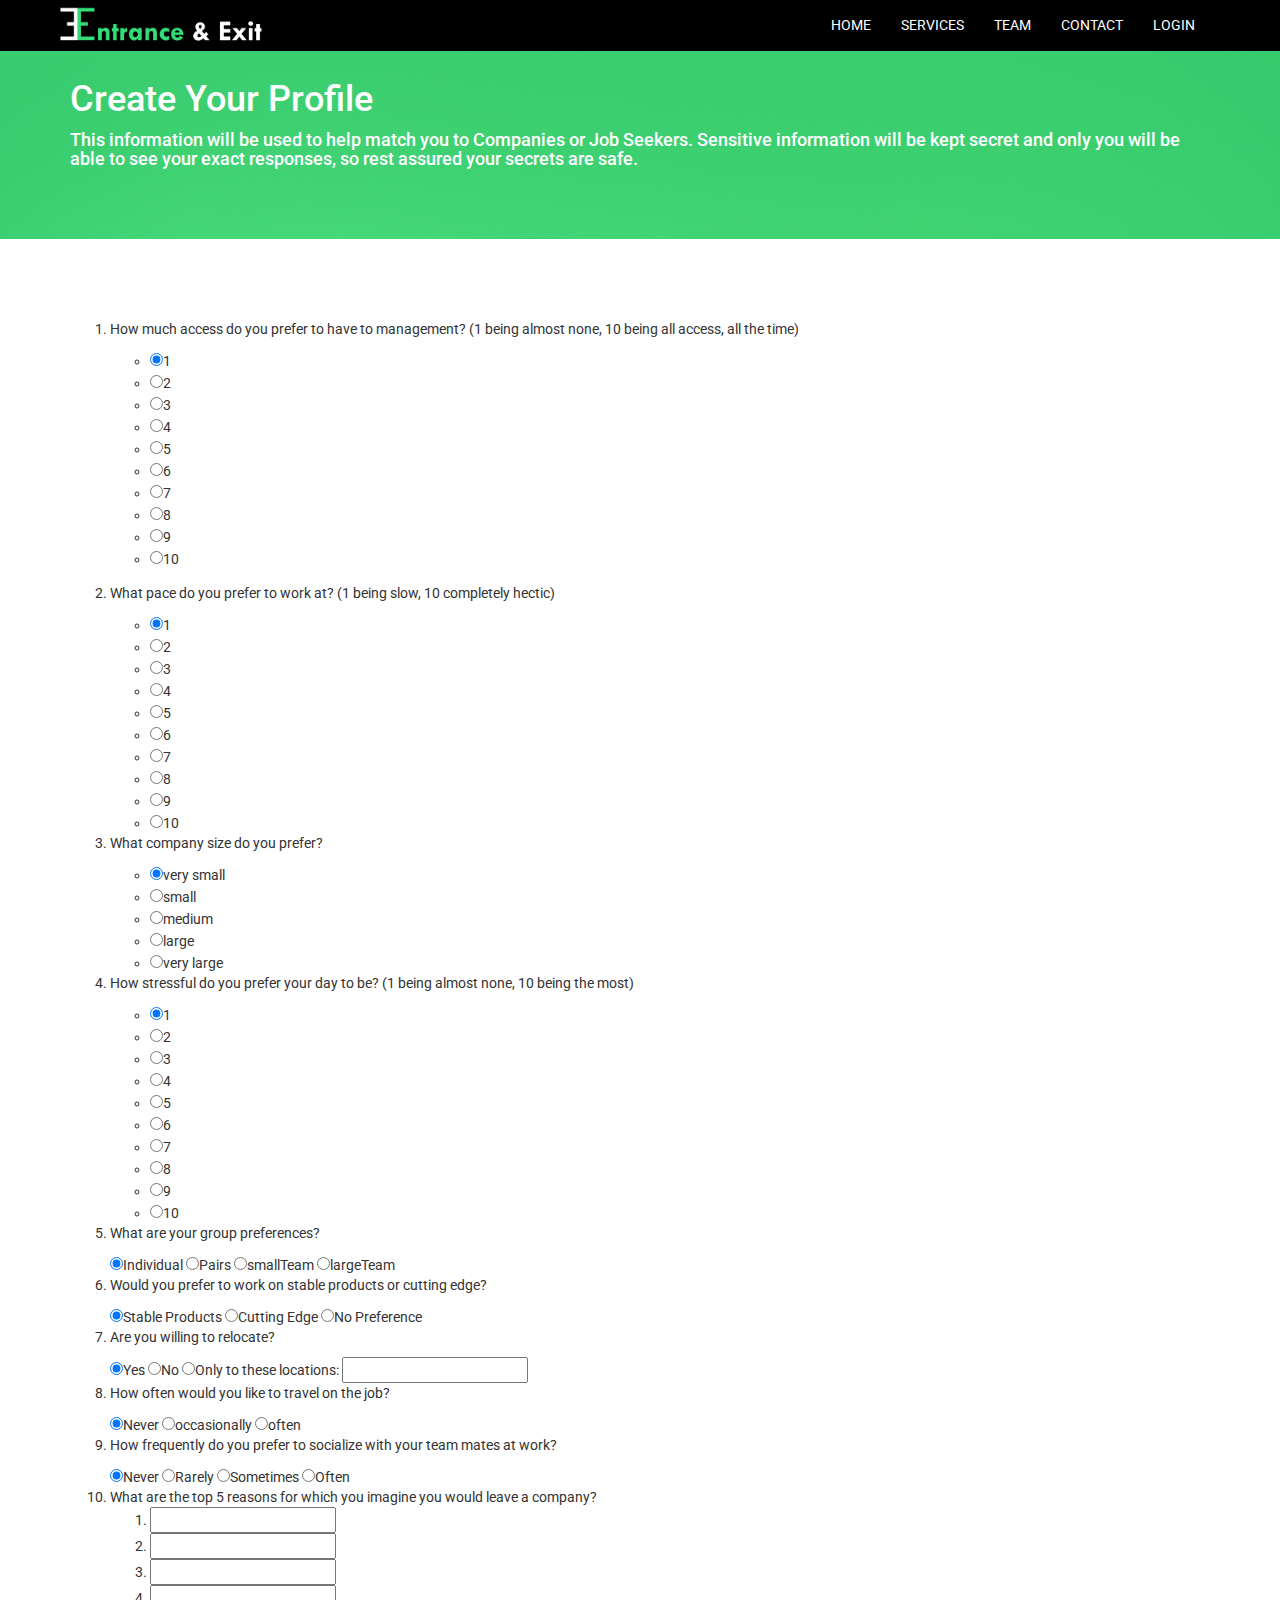
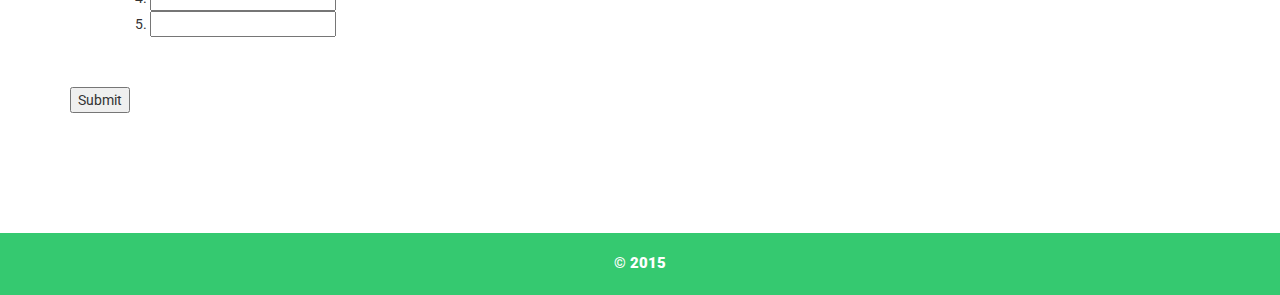
<file: jobseekerProfileSurvey.html>
<html>
<head>
    <meta charset="utf-8" />
    <meta name="viewport" content="width=device-width, initial-scale=1, maximum-scale=1" />
    <meta name="description" content="" />
    <meta name="author" content="" />
    <!--[if IE]>
        <meta http-equiv="X-UA-Compatible" content="IE=edge,chrome=1">
        <![endif]-->
    <title>E-Squared - Home</title>
    <!-- BOOTSTRAP STYLE SHEET -->
    <link href="assets/css/bootstrap.css" rel="stylesheet" />
    <!-- FONT AWESOME ICONS STYLE SHEET -->
    <link href="assets/css/font-awesome.css" rel="stylesheet" />
    <!-- CUSTOM STYLES -->
    <link href="assets/css/style.css" rel="stylesheet" />
	<!-- HTML5 Shiv and Respond.js for IE8 support of HTML5 elements and media queries -->
    <!-- WARNING: Respond.js doesn't work if you view the page via file:// -->
    <!--[if lt IE 9]>
        <script src="https://oss.maxcdn.com/libs/html5shiv/3.7.0/html5shiv.js"></script>
        <script src="https://oss.maxcdn.com/libs/respond.js/1.4.2/respond.min.js"></script>
    <![endif]-->
	

</head>
<body>
    <div class="navbar navbar-default navbar-fixed-top">
        <div class="container">
            <div class="navbar-header">
                <button type="button" class="navbar-toggle" data-toggle="collapse" data-target=".navbar-collapse">
                    <span class="icon-bar"></span>
                    <span class="icon-bar"></span>
                    <span class="icon-bar"></span>
                </button>
                <a class="navbar-brand" href="#">
                    <img src="assets/img/logo.png" alt="" class="img-responsive" style="height:100%;" /> 
                </a>
            </div>
            <div class="navbar-collapse collapse navbar-right scroll-me">
                <ul class="nav navbar-nav ">
                    <li><a href="#home">HOME</a></li>
                    <li><a href="#services">SERVICES</a></li>
                    <li><a href="#team">TEAM</a></li>
                    <li><a href="#contact">CONTACT</a></li>
                    <li><a href="#login-modal" data-toggle="modal">LOGIN</a></li>
                </ul>
            </div>

        </div>
    </div>
    <!-- NAVBAR CODE END -->
    
	
	
	
	<!-- START  SURVEY -->
	 <div class="parallax-like">
        <div class="overlay">
            <div class="container">
				<h1> Create Your Profile</h1>
				<h4>
					This information will be used to help match you to Companies or Job Seekers. Sensitive information will be kept secret and only you will be able to see your exact responses, so rest assured your secrets are safe. 
				</h4>
		    </div>
        </div>
    </div>
	<section id="services">
        <div class="container">
			<ol>
				<li>
					<p>
					How much access do you prefer to have to management? (1 being almost none, 10 being all access, all the time)
					</p>
					<form action="http://www.w3schools.com/Html/html_forms.asp">
					<!-- upon form submission you go to thi w.3 schools page. this needs to be change -->
					<form>
						<ul id = "menu">
						<li><input type="radio" name="managementAccess" value="1" checked>1</li>
						<!--<br>-->
						<li><input type="radio" name="managementAccess" value="2">2</li>
						<!--<br>-->
						<li><input type="radio" name="managementAccess" value="3">3</li>
						<!--<br>-->
						<li><input type="radio" name="managementAccess" value="4">4</li>
						<!--<br>-->
						<li><input type="radio" name="managementAccess" value="5">5</li>
						<!--<br>-->
						<li><input type="radio" name="managementAccess" value="6">6</li>
						<!--<br>-->
						<li><input type="radio" name="managementAccess" value="7">7</li>
						<!--<br>-->
						<li><input type="radio" name="managementAccess" value="8">8</li>
						<!--<br>-->
						<li><input type="radio" name="managementAccess" value="9">9</li>
						<!--<br>-->
						<li><input type="radio" name="managementAccess" value="10">10</li>
						</ul>
					<!-- </form> -->
				</li>
				<li>
					<p>
					What pace do you prefer to work at? (1 being slow, 10 completely hectic)
					</p>
					<!-- <form> -->
						<ul id = "menu">
						<li><input type="radio" name="workPace" value="1" checked>1</li>
						<!--<br>-->
						<li><input type="radio" name="workPace" value="2">2</li>
						<!--<br>-->
						<li><input type="radio" name="workPace" value="3">3</li>
						<!--<br>-->
						<li><input type="radio" name="workPace" value="4">4</li>
						<!--<br>-->
						<li><input type="radio" name="workPace" value="5">5</li>
						<!--<br>-->
						<li><input type="radio" name="workPace" value="6">6</li>
						<!--<br>-->
						<li><input type="radio" name="workPace" value="7">7</li>
						<!--<br>-->
						<li><input type="radio" name="workPace" value="8">8</li>
						<!--<br>-->
						<li><input type="radio" name="workPace" value="9">9</li>
						<!--<br>-->
						<li><input type="radio" name="workPace" value="10">10</li>
						</ul>
					<!-- </form> -->
				</li>
				<li>
					<p>
					What company size do you prefer?
					</p>
					<!-- <form> -->
						<ul id = "menu">
						<li><input type="radio" name="coSize" value="very small" checked>very small</li>
						<!--<br>-->
						<li><input type="radio" name="coSize" value="small">small</li>
						<!--<br>-->
						<li><input type="radio" name="coSize" value="medium">medium</li>
						<!--<br>-->
						<li><input type="radio" name="coSize" value="large">large</li>
						<!--<br>-->
						<li><input type="radio" name="coSize" value="very large">very large</li>
						<!--<br>-->
						</ul>
					<!-- </form> -->
				</li>
				<li>
					<p>
					How stressful do you prefer your day to be? (1 being almost none, 10 being the most)
					</p>
					<!-- <form> -->
						<ul id = "menu">
						<li><input type="radio" name="stress" value="1" checked>1</li>
						<!--<br>-->
						<li><input type="radio" name="stress" value="2">2</li>
						<!--<br>-->
						<li><input type="radio" name="stress" value="3">3</li>
						<!--<br>-->
						<li><input type="radio" name="stress" value="4">4</li>
						<!--<br>-->
						<li><input type="radio" name="stress" value="5">5</li>
						<!--<br>-->
						<li><input type="radio" name="stress" value="6">6</li>
						<!--<br>-->
						<li><input type="radio" name="stress" value="7">7</li>
						<!--<br>-->
						<li><input type="radio" name="stress" value="8">8</li>
						<!--<br>-->
						<li><input type="radio" name="stress" value="9">9</li>
						<!--<br>-->
						<li><input type="radio" name="stress" value="10">10</li>
						</ul>
					<!-- </form> -->
				</li>
				<li>
					<p>
					What are your group preferences?
					</p>
					<!-- <form> -->
						<input type="radio" name="groupPreferences" value="individual" checked>Individual
						<input type="radio" name="groupPreferences" value="pairs">Pairs
						<input type="radio" name="groupPreferences" value="smallTeam">smallTeam
						<input type="radio" name="groupPreferences" value="largeTeam">largeTeam
					<!-- </form> -->
				</li>
				<li>
					<p>
					Would you prefer to work on stable products or cutting edge?
					</p>
					<!-- <form> -->
						<input type="radio" name="innovation" value="stableProducts" checked>Stable Products
						<input type="radio" name="innovation" value="cuttingEdge">Cutting Edge
						<input type="radio" name="innovation" value="np">No Preference
					<!-- </form> -->
				</li>
				<li>
					<p>
					Are you willing to relocate?
					</p>
					<!-- <form> -->
						<input type="radio" name="relocate" value="yes" checked>Yes
						<input type="radio" name="relocate" value="no">No
						<input type="radio" name="relocate" value="dependsWhere">Only to these locations: 
						<input type="text" name="dependsWhere">
					<!-- </form> -->
				</li>
				<li>
					<p>
					How often would you like to travel on the job?
					</p>
					<!-- <form> -->
						<input type="radio" name="travel" value="never" checked>Never
						<input type="radio" name="travel" value="occasionally">occasionally
						<input type="radio" name="travel" value="often">often
					<!-- </form> -->
				</li>
				<li>
					<p>
					How frequently do you prefer to socialize with your team mates at work?
					</p>
					<!-- <form> -->
						<input type="radio" name="socialize" value="never" checked>Never
						<input type="radio" name="socialize" value="rarely">Rarely
						<input type="radio" name="socialize" value="sometimes">Sometimes
						<input type="radio" name="socialize" value="often">Often
					<!-- </form> -->
				</li>
				<li>
					What are the top 5 reasons for which you imagine you would leave a company?<br>
					<ol>
					<li><input type="text" name="reasonsForLeaving1"></li>
					<li><input type="text" name="reasonsForLeaving2"></li>
					<li><input type="text" name="reasonsForLeaving3"></li>
					<li><input type="text" name="reasonsForLeaving4"></li>
					<li><input type="text" name="reasonsForLeaving5"></li>
					</ol>
				</li>
			</ol>
			<br><br>
			<input type="submit" value="Submit">
			</form>
		</div>
    </section>
	
	<!-- END SURVEY -->
    <!--WORKS / PORTFOLIO SECTION END  -->
<!--     <div id="video-sec" class="player" data-property="{videoURL:'https://www.youtube.com/watch?v=Ycv5fNd4AeM',containment:'self',autoPlay:true, mute:true, startAt:0, opacity:1,mute: true,showControls:false}"> -->
        <!-- change https://www.youtube.com/watch?v=Ycv5fNd4AeM to your youtube url-->
<!--         <div class="overlay">
            <div class="container">
                <div class="row text-center">
                    <div class="col-md-12">
                        <h1>HERE IS BACKGROUND VEDIO</h1>
                        <h4>This scripts uses plugin <strong>jquery.mb.YTPlayer</strong>

                        </h4>
                        <h4>to play video in background of divs

                        </h4>
                    </div>
                </div>
            </div>
        </div>

    </div> -->
    <!-- VIDEO SECTION END-->
   
    <!-- CONTACT SECTION END-->
<!--     <section id="clients">
        <div class="container">
            <div class="row">
                <div class="col-md-3">
                    <img src="assets/img/audio.png" alt="" class="img-responsive" />
                </div>
                <div class="col-md-3">
                    <img src="assets/img/codecanon.png" alt="" class="img-responsive" />
                </div>
                <div class="col-md-3">
                    <img src="assets/img/graphic.png" alt="" class="img-responsive" />
                </div>
                <div class="col-md-3">
                    <img src="assets/img/themeforest.png" alt="" class="img-responsive" />
                </div>
            </div>
        </div>
    </section> -->
    <!-- CLIENTS SECTION END-->
    <!-- Modals -->
    <div id="signup-modal" class="modal fade" tabindex="-1" role="dialog" aria-labelledby="signup-label" aria-hidden="true">
        <div class="modal-dialog">
            <div class="modal-content">
                <div class="modal-header">
                    <button type="button" class="close" data-dismiss="modal" aria-hidden="true">×</button>
                    <h3 id="signup-label">We'd Love to Hear From You</h3>
                </div>
                <div class="modal-body">
                    <form class="form-horizontal col-sm-12">
                        <div class="form-group"><label>Name</label><input class="form-control required" placeholder="Your name" data-placement="top" data-trigger="manual" data-content="Must be at least 3 characters long, and must only contain letters." type="text">
                        </div>
                        <div class="form-group"><label>Message</label><textarea class="form-control" placeholder="Your message here.." data-placement="top" data-trigger="manual"></textarea>
                        </div>
                        <div class="form-group"><label>E-Mail</label><input class="form-control email" placeholder="email@you.com (so that we can contact you)" data-placement="top" data-trigger="manual" data-content="Must be a valid e-mail address (user@gmail.com)" type="text">
                        </div>
                        <div class="form-group"><label>Phone</label><input class="form-control phone" placeholder="999-999-9999" data-placement="top" data-trigger="manual" data-content="Must be a valid phone number (999-999-9999)" type="text">
                        </div>
                        <div class="form-group"><button type="submit" class="btn btn-success pull-right">Send It!</button> <p class="help-block pull-left text-danger hide" id="form-error">&nbsp; The form is not valid. </p>
                        </div>
                    </form>
                </div>
                <div class="modal-footer">
                    <button class="btn" data-dismiss="modal" aria-hidden="true">Cancel</button>
                </div>
            </div>
        </div>
    </div>
    <!--SIGNUP SECTION END -->
        <div id="login-modal" class="modal fade" tabindex="-1" role="dialog" aria-labelledby="login-label" aria-hidden="true">
        <div class="modal-dialog">
            <div class="modal-content">
                <div class="modal-header">
                    <button type="button" class="close" data-dismiss="modal" aria-hidden="true">×</button>
                    <h3 id="login-label">We'd Love to Hear From You</h3>
                </div>
                <div class="modal-body">
                    <form class="form-horizontal col-sm-12">
                        <div class="form-group"><label>Name</label><input class="form-control required" placeholder="Your name" data-placement="top" data-trigger="manual" data-content="Must be at least 3 characters long, and must only contain letters." type="text">
                        </div>
                        <div class="form-group"><label>Message</label><textarea class="form-control" placeholder="Your message here.." data-placement="top" data-trigger="manual"></textarea>
                        </div>
                        <div class="form-group"><label>E-Mail</label><input class="form-control email" placeholder="email@you.com (so that we can contact you)" data-placement="top" data-trigger="manual" data-content="Must be a valid e-mail address (user@gmail.com)" type="text">
                        </div>
                        <div class="form-group"><label>Phone</label><input class="form-control phone" placeholder="999-999-9999" data-placement="top" data-trigger="manual" data-content="Must be a valid phone number (999-999-9999)" type="text">
                        </div>
                        <div class="form-group"><button type="submit" class="btn btn-success pull-right">Send It!</button> <p class="help-block pull-left text-danger hide" id="form-error">&nbsp; The form is not valid. </p>
                        </div>
                    </form>
                </div>
                <div class="modal-footer">
                    <button class="btn" data-dismiss="modal" aria-hidden="true">Cancel</button>
                </div>
            </div>
        </div>
    </div>
    <!--LOGIN SECTION END -->

    <footer>
        © 2015
    </footer>
    <!-- FOOTER SECTION END-->
    <!-- REQUIRED SCRIPTS FILES -->
    <!-- CORE JQUERY FILE -->
    <script src="assets/js/jquery-1.11.1.js"></script>
    <!-- REQUIRED BOOTSTRAP SCRIPTS -->
    <script src="assets/js/bootstrap.js"></script>
    <!-- BACKGROUND VIDEO PLUGIN  -->
    <script src="assets/js/jquery.mb.YTPlayer.js"></script>
    <!-- SCROLLING SCRIPTS PLUGIN  -->
    <script src="assets/js/jquery.easing.min.js"></script>
    <!-- CUSTOM SCRIPTS   -->
    <script src="assets/js/custom.js"></script>

</body>

</html>
</file>
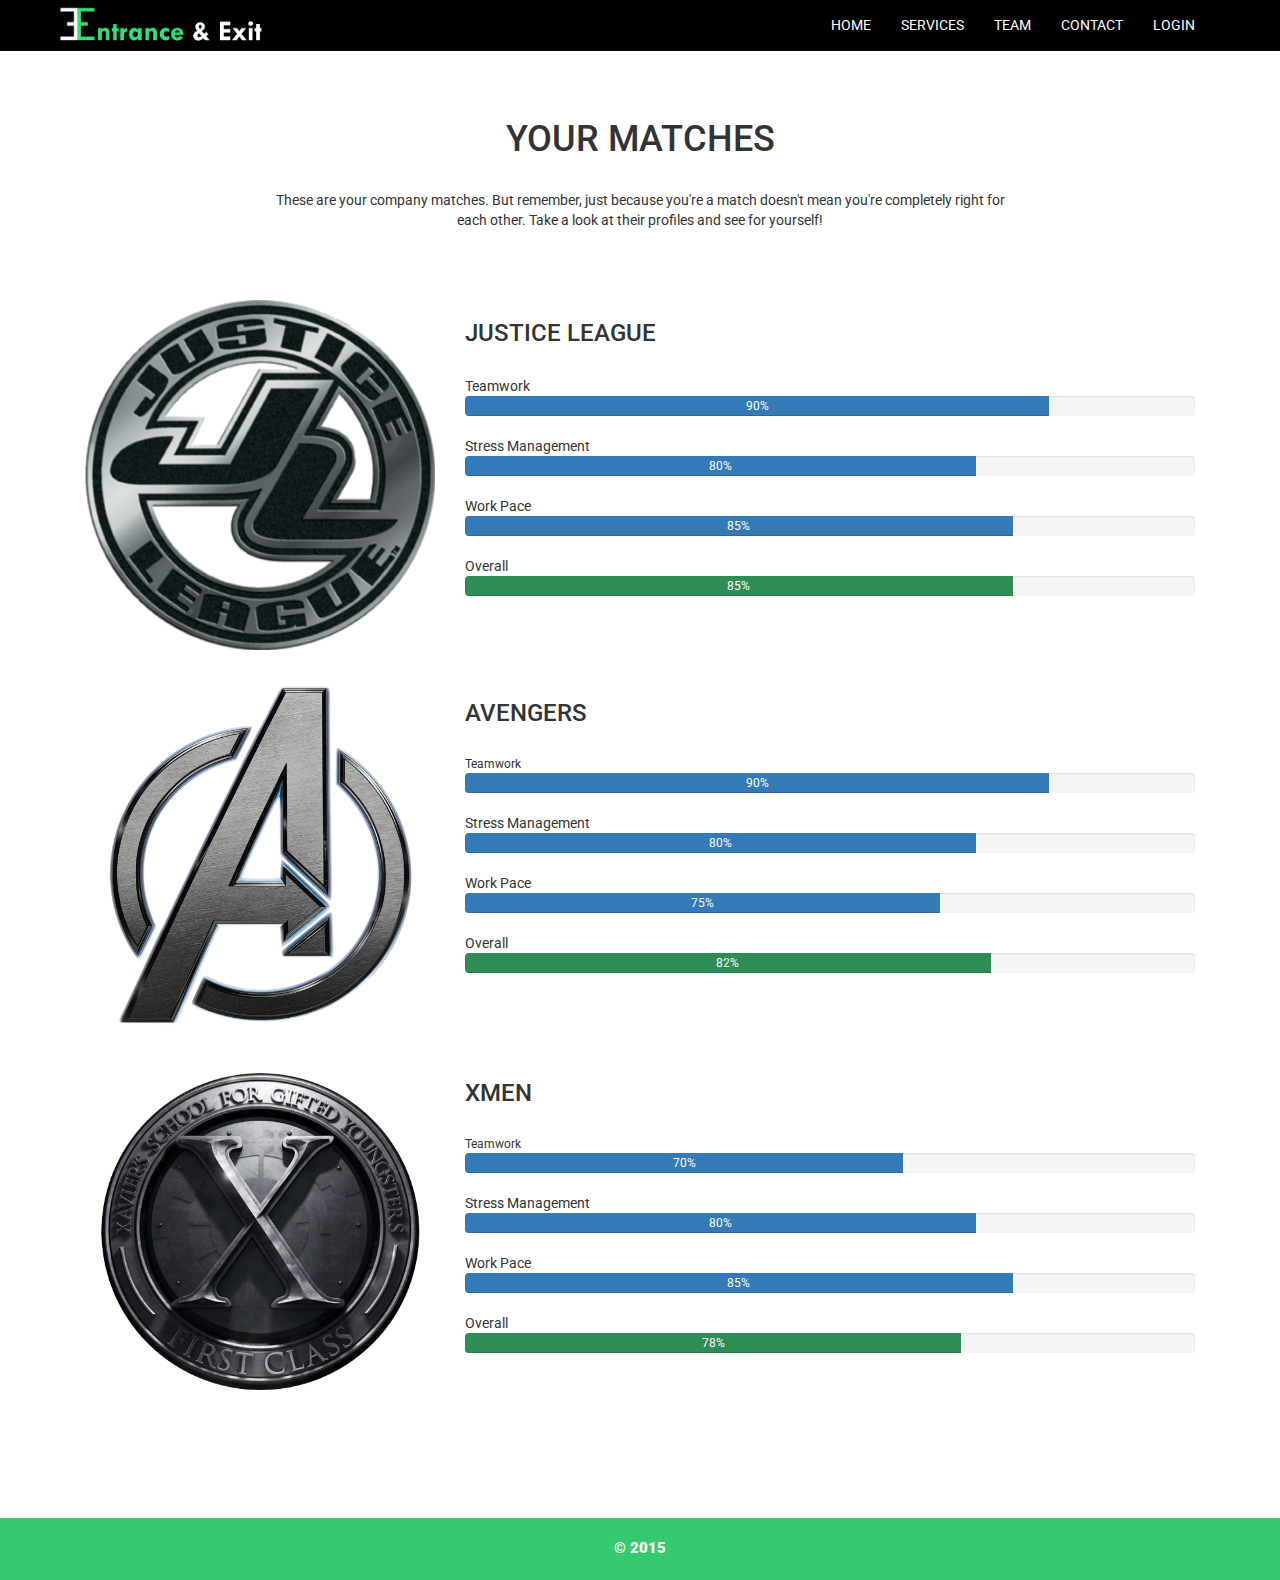
<file: matches.html>
﻿<html>
<head>
    <meta charset="utf-8" />
    <meta name="viewport" content="width=device-width, initial-scale=1, maximum-scale=1" />
    <meta name="description" content="" />
    <meta name="author" content="" />
    <!--[if IE]>
        <meta http-equiv="X-UA-Compatible" content="IE=edge,chrome=1">
        <![endif]-->
    <title>E-Squared - Home</title>
    <!-- BOOTSTRAP STYLE SHEET -->
    <link href="assets/css/bootstrap.css" rel="stylesheet" />
    <!-- FONT AWESOME ICONS STYLE SHEET -->
    <link href="assets/css/font-awesome.css" rel="stylesheet" />
    <!-- CUSTOM STYLES -->
    <link href="assets/css/style.css" rel="stylesheet" />
	<!-- HTML5 Shiv and Respond.js for IE8 support of HTML5 elements and media queries -->
    <!-- WARNING: Respond.js doesn't work if you view the page via file:// -->
    <!--[if lt IE 9]>
        <script src="https://oss.maxcdn.com/libs/html5shiv/3.7.0/html5shiv.js"></script>
        <script src="https://oss.maxcdn.com/libs/respond.js/1.4.2/respond.min.js"></script>
    <![endif]-->


</head>
<body>
    <div class="navbar navbar-default navbar-fixed-top">
        <div class="container">
            <div class="navbar-header">
                <button type="button" class="navbar-toggle" data-toggle="collapse" data-target=".navbar-collapse">
                    <span class="icon-bar"></span>
                    <span class="icon-bar"></span>
                    <span class="icon-bar"></span>
                </button>
                <a class="navbar-brand" href="#">
                    <img src="assets/img/logo.png" alt="" class="img-responsive" style="height:100%;" /> 
                </a>
            </div>
            <div class="navbar-collapse collapse navbar-right scroll-me">
                <ul class="nav navbar-nav ">
                    <li><a href="#home">HOME</a></li>
                    <li><a href="#services">SERVICES</a></li>
                    <li><a href="#team">TEAM</a></li>
                    <li><a href="#contact">CONTACT</a></li>
                    <li><a href="#login-modal" data-toggle="modal">LOGIN</a></li>
                </ul>
            </div>

        </div>
    </div>
    <!-- NAVBAR CODE END -->
<!--     <div id="home">
        
    </div> -->
    <!--HOME SECTION END  -->

    <section id="services">
        <div class="container">
            <div class="row text-center pad-bottom">
                <div class="col-md-8 col-md-offset-2 col-sm-8 col-sm-offset-2">
                    <h1 class="head-set">YOUR MATCHES</h1>
                    <p>
                        These are your company matches. But remember, just because you're a match doesn't mean you're
                        completely right for each other. Take a look at their profiles and see for yourself!
                    </p>
                </div>
            </div>
            <div class="row text-left">
                <div class="col-md-12 col-sm-12 col-xs-12">
                    <div class="col-lg-4 col-md-4 col-sm-4 col-xs-12">
                        <!-- <h4 class="head-set text-center">RESPONSIVE DESIGN</h4> -->
                        <img src="assets/img/jslogo.png" width="100%"/>
                    </div>
                    <div class="col-lg-8 col-md-8 col-sm-8 col-xs-12">
                        <div class="general-wrapper">
                            <div class="title">
                                <h3>JUSTICE LEAGUE</h3>                
                            </div><br/>
                            <div id="skills" class="skills_bar">
                                <span>Teamwork</span>
                                <div class="progress wow slideInLeft">
                                    <div class="progress-bar" role="progressbar" aria-valuenow="80" aria-valuemin="0" aria-valuemax="100" style="width: 80%;">
                                    <span class="skill_count">90%</span>
                                    </div>
                                </div><!-- end progress -->
                                <span>Stress Management</span>
                                <div class="progress wow slideInLeft">
                                    <div class="progress-bar" role="progressbar" aria-valuenow="70" aria-valuemin="0" aria-valuemax="100" style="width: 70%;">
                                    <span class="skill_count">80%</span>
                                    </div>
                                </div><!-- end progress -->
                                <span>Work Pace</span>
                                <div class="progress wow slideInLeft">
                                    <div class="progress-bar" role="progressbar" aria-valuenow="75" aria-valuemin="0" aria-valuemax="100" style="width: 75%;">
                                    <span class="skill_count">85%</span>
                                    </div>
                                </div><!-- end progress -->
                                <span>Overall</span>
                                <div class="progress wow slideInLeft">
                                    <div class="progress-bar" role="progressbar" aria-valuenow="75" aria-valuemin="0" aria-valuemax="100" style="width: 75%; background-color: #2E8C54;">
                                    <span class="skill_count">85%</span>
                                    </div>
                                </div><!-- end progress -->
                            </div><!-- end skills_bar -->
                        </div>
                    </div><!-- end col -->
                </div>

                <div class="col-md-12 col-sm-12 col-xs-12" style="padding-top:30px;">
                    <div class="col-lg-4 col-md-4 col-sm-4 col-xs-12">
                        <img src="assets/img/avengerslogo.png" width="100%"/>
                    </div>
                    <div class="col-lg-8 col-md-8 col-sm-8 col-xs-12">
                        <div class="general-wrapper">
                            <div class="title">
                                <h3>AVENGERS</h3>                
                            </div><br/>
                            <div id="skills" class="skills_bar">
                                <small>Teamwork</small>
                                <div class="progress wow slideInLeft">
                                    <div class="progress-bar" role="progressbar" aria-valuenow="80" aria-valuemin="0" aria-valuemax="100" style="width: 80%;">
                                    <span class="skill_count">90%</span>
                                    </div>
                                </div><!-- end progress -->
                                <span>Stress Management</span>
                                <div class="progress wow slideInLeft">
                                    <div class="progress-bar" role="progressbar" aria-valuenow="70" aria-valuemin="0" aria-valuemax="100" style="width: 70%;">
                                    <span class="skill_count">80%</span>
                                    </div>
                                </div><!-- end progress -->
                                <span>Work Pace</span>
                                <div class="progress wow slideInLeft">
                                    <div class="progress-bar" role="progressbar" aria-valuenow="65" aria-valuemin="0" aria-valuemax="100" style="width: 65%;">
                                    <span class="skill_count">75%</span>
                                    </div>
                                </div><!-- end progress -->
                                <span>Overall</span>
                                <div class="progress wow slideInLeft">
                                    <div class="progress-bar" role="progressbar" aria-valuenow="72" aria-valuemin="0" aria-valuemax="100" style="width: 72%; background-color: #2E8C54;">
                                    <span class="skill_count">82%</span>
                                    </div>
                                </div><!-- end progress -->
                            </div><!-- end skills_bar -->
                        </div>
                    </div><!-- end col -->
                </div>
                <div class="col-md-12 col-sm-12 col-xs-12" style="padding-top:30px;">
                    <div class="col-lg-4 col-md-4 col-sm-4 col-xs-12">
                        <img src="assets/img/xmenlogo.png" width="100%"/>
                    </div>
                    <div class="col-lg-8 col-md-8 col-sm-8 col-xs-12">
                        <div class="general-wrapper">
                            <div class="title">
                                <h3>XMEN</h3>                
                            </div><br/>
                            <div id="skills" class="skills_bar">
                                <small>Teamwork</small>
                                <div class="progress wow slideInLeft">
                                    <div class="progress-bar" role="progressbar" aria-valuenow="60" aria-valuemin="0" aria-valuemax="100" style="width: 60%;">
                                    <span class="skill_count">70%</span>
                                    </div>
                                </div><!-- end progress -->
                                <span>Stress Management</span>
                                <div class="progress wow slideInLeft">
                                    <div class="progress-bar" role="progressbar" aria-valuenow="70" aria-valuemin="0" aria-valuemax="100" style="width: 70%;">
                                    <span class="skill_count">80%</span>
                                    </div>
                                </div><!-- end progress -->
                                <span>Work Pace</span>
                                <div class="progress wow slideInLeft">
                                    <div class="progress-bar" role="progressbar" aria-valuenow="75" aria-valuemin="0" aria-valuemax="100" style="width: 75%;">
                                    <span class="skill_count">85%</span>
                                    </div>
                                </div><!-- end progress -->
                                <span>Overall</span>
                                <div class="progress wow slideInLeft">
                                    <div class="progress-bar" role="progressbar" aria-valuenow="68" aria-valuemin="0" aria-valuemax="100" style="width: 68%; background-color: #2E8C54;">
                                    <span class="skill_count">78%</span>
                                    </div>
                                </div><!-- end progress -->
                            </div><!-- end skills_bar -->
                        </div>
                    </div><!-- end col -->
                </div>
            </div>
        </div>
    </section>


    <footer>
        © 2015
    </footer>
    <!-- FOOTER SECTION END-->
    <!-- REQUIRED SCRIPTS FILES -->
    <!-- CORE JQUERY FILE -->
    <script src="assets/js/jquery-1.11.1.js"></script>
    <!-- REQUIRED BOOTSTRAP SCRIPTS -->
    <script src="assets/js/bootstrap.js"></script>
    <!-- BACKGROUND VIDEO PLUGIN  -->
    <script src="assets/js/jquery.mb.YTPlayer.js"></script>
    <!-- SCROLLING SCRIPTS PLUGIN  -->
    <script src="assets/js/jquery.easing.min.js"></script>
    <!-- CUSTOM SCRIPTS   -->
    <script src="assets/js/custom.js"></script>

</body>

</html>
</file>
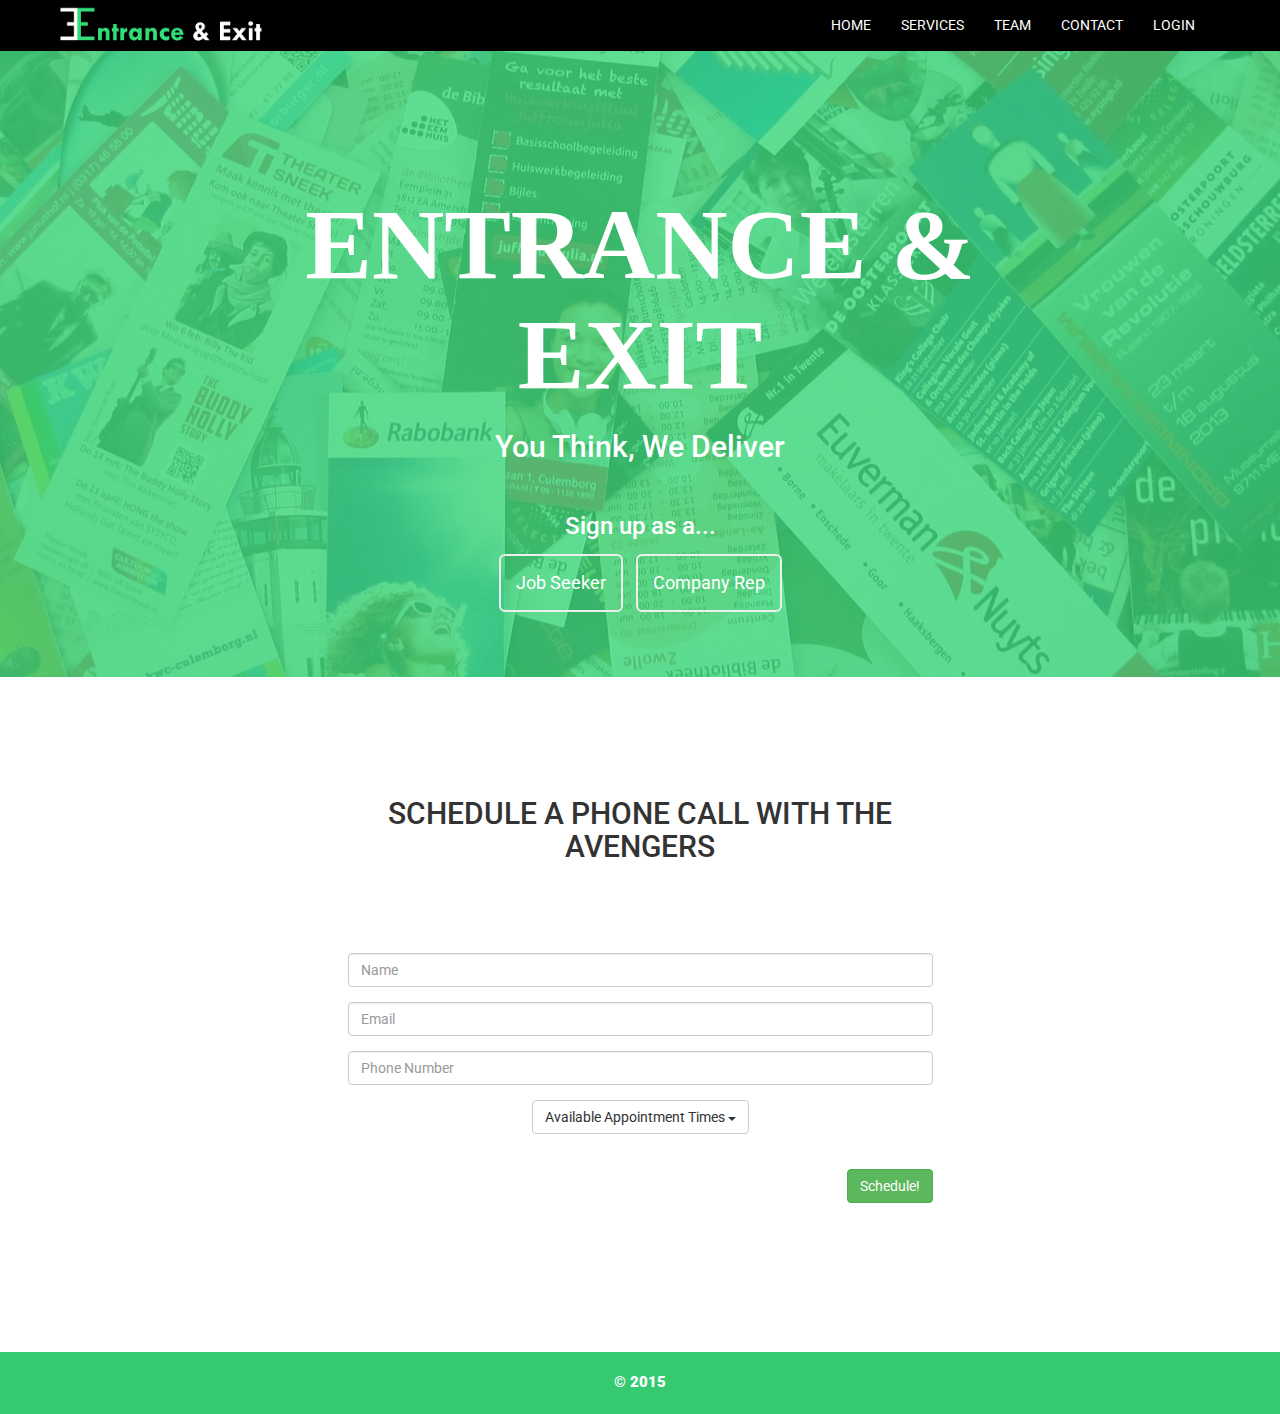
<file: scheduler.html>
﻿<html>
<head>
    <meta charset="utf-8" />
    <meta name="viewport" content="width=device-width, initial-scale=1, maximum-scale=1" />
    <meta name="description" content="" />
    <meta name="author" content="" />
    <!--[if IE]>
        <meta http-equiv="X-UA-Compatible" content="IE=edge,chrome=1">
        <![endif]-->
    <title>E-Squared - Home</title>
    <!-- BOOTSTRAP STYLE SHEET -->
    <link href="assets/css/bootstrap.css" rel="stylesheet" />
    <!-- FONT AWESOME ICONS STYLE SHEET -->
    <link href="assets/css/font-awesome.css" rel="stylesheet" />
    <!-- CUSTOM STYLES -->
    <link href="assets/css/style.css" rel="stylesheet" />
	<!-- HTML5 Shiv and Respond.js for IE8 support of HTML5 elements and media queries -->
    <!-- WARNING: Respond.js doesn't work if you view the page via file:// -->
    <!--[if lt IE 9]>
        <script src="https://oss.maxcdn.com/libs/html5shiv/3.7.0/html5shiv.js"></script>
        <script src="https://oss.maxcdn.com/libs/respond.js/1.4.2/respond.min.js"></script>
    <![endif]-->


</head>
<body>
    <div class="navbar navbar-default navbar-fixed-top">
        <div class="container">
            <div class="navbar-header">
                <button type="button" class="navbar-toggle" data-toggle="collapse" data-target=".navbar-collapse">
                    <span class="icon-bar"></span>
                    <span class="icon-bar"></span>
                    <span class="icon-bar"></span>
                </button>
                <a class="navbar-brand" href="#">
                    <img src="assets/img/logo.png" alt="" class="img-responsive" style="height:100%;" /> 
                </a>
            </div>
            <div class="navbar-collapse collapse navbar-right scroll-me">
                <ul class="nav navbar-nav ">
                    <li><a href="#home">HOME</a></li>
                    <li><a href="#services">SERVICES</a></li>
                    <li><a href="#team">TEAM</a></li>
                    <li><a href="#contact">CONTACT</a></li>
                    <li><a href="#login-modal" data-toggle="modal">LOGIN</a></li>
                </ul>
            </div>

        </div>
    </div>
    <!-- NAVBAR CODE END -->
    <div id="home">
        <!-- <div id="video-sec" class="player" data-property="{videoURL:'https://www.youtube.com/watch?v=moSFlvxnbgk',containment:'self',autoPlay:true, mute:true, startAt:10, stopAt:40, opacity:1, mute: true, loop:true, showControls:false, showAnnotations:false, showYTLogo: false}"> -->
            <div class="overlay">
                <!-- overylay class usage -->
                <div class="container">
                    <div class="col-md-8 col-md-offset-2 text-center pad-bottom">

                        <h1> ENTRANCE & EXIT </h1>
                        <h2>You Think, We Deliver </h2>
                        <br/>
                        <h3> Sign up as a...</h3>
                        <a class="btn btn-default btn-lg" href="#job-signup-modal" data-toggle="modal"> Job Seeker</a>

                        <a class="btn btn-default btn-lg" href="#comp-signup-modal" data-toggle="modal"> Company Rep</a>
                    </div>

                </div>
            </div>
        </div>

    </div>
    <!--HOME SECTION END  -->

    <section id="services">
        <div class="container">
            <div class="row text-center pad-bottom">
                <div class="col-md-6 col-md-offset-3 col-sm-6 col-sm-offset-3">
                    <h2 class="head-set">SCHEDULE A PHONE CALL WITH THE AVENGERS</h2>
                </div>
            </div>
            <div class="row text-center">

                    <form class="form-horizontal col-md-6 col-md-offset-3 col-sm-12">
                        <div class="form-group">
                            <input class="form-control required" placeholder="Name" data-placement="top" data-trigger="manual" data-content="Must be at least 3 characters long, and must only contain letters." type="text">
                        </div>
                        <div class="form-group">
                            <input class="form-control email" placeholder="Email" data-placement="top" data-trigger="manual" data-content="Must be a valid e-mail address (user@gmail.com)" type="text">
                        </div>
                        <div class="form-group">
                            <input class="form-control phone" placeholder="Phone Number" data-placement="top" data-trigger="manual" data-content="Must be a valid phone number (999-999-9999)" type="text">
                        </div>
                        <div class="form-group">
                            <div class="btn-group">
                                <button type="button" class="btn btn-default dropdown-toggle" data-toggle="dropdown" aria-expanded="false">
                                    Available Appointment Times <span class="caret"></span>
                                </button>
                                <ul class="dropdown-menu" role="menu">
                                    <li><a href="#">5/20, 10:00AM</a></li>
                                    <li><a href="#">5/20, 12:00PM</a></li>
                                    <li><a href="#">5/20, 02:00PM</a></li>
                                    <li><a href="#">5/21, 11:00AM</a></li>
                                    <li><a href="#">5/21, 01:00PM</a></li>
                                    <li><a href="#">5/21, 02:00PM</a></li>
                                </ul>
                        </div>
                        </div>
                        <br/>
                        <div class="form-group"><button type="submit" class="btn btn-success pull-right">Schedule!</button> <p class="help-block pull-left text-danger hide" id="form-error">&nbsp; The form is not valid. </p>
                        </div>
                    </form>
            </div>
        </div>
    </section>
    <!--SERVICES SECTION END  -->

    <!-- Modals -->
    <div id="job-signup-modal" class="modal fade" tabindex="-1" role="dialog" aria-labelledby="signup-label" aria-hidden="true">
        <div class="modal-dialog">
            <div class="modal-content">
                <div class="modal-header">
                    <button type="button" class="close" data-dismiss="modal" aria-hidden="true">×</button>
                    <h3 id="signup-label">Warm Welcome from the E2 Team</h3>
                </div>
                <div class="modal-body">

                </div>
                <div class="modal-footer">
                    <button class="btn" data-dismiss="modal" aria-hidden="true">Cancel</button>
                </div>
            </div>
        </div>
    </div>
    <div id="comp-signup-modal" class="modal fade" tabindex="-1" role="dialog" aria-labelledby="signup-label" aria-hidden="true">
        <div class="modal-dialog">
            <div class="modal-content">
                <div class="modal-header">
                    <button type="button" class="close" data-dismiss="modal" aria-hidden="true">×</button>
                    <h3 id="signup-label">Warm Welcome from the E2 Team</h3>
                </div>
                <div class="modal-body">
                    <form class="form-horizontal col-sm-12">
                        <div class="form-group"><label>Company Name</label><input class="form-control required" placeholder="Your name" data-placement="top" data-trigger="manual" data-content="Must be at least 3 characters long, and must only contain letters." type="text">
                        </div>
                        <div class="form-group"><label>Password</label><input class="form-control password" placeholder="At least 6 char and/or numbers" data-placement="top" data-trigger="manual" data-content="Must be in valid format ******" type="text">
                        </div>
                        <div class="form-group"><label>E-Mail</label><input class="form-control email" placeholder="email@you.com (so that we can contact you)" data-placement="top" data-trigger="manual" data-content="Must be a valid e-mail address (user@gmail.com)" type="text">
                        </div>
                        <div class="form-group"><label>Phone</label><input class="form-control phone" placeholder="999-999-9999" data-placement="top" data-trigger="manual" data-content="Must be a valid phone number (999-999-9999)" type="text">
                        </div>
                        <div class="form-group"><label>Company Bio</label><textarea class="form-control bio" placeholder="About the company" data-placement="top" data-trigger="manual"></textarea>
                        </div>
                        <div class="form-group"><label>Job Field</label><input class="form-control jobfield" placeholder="Job Field of Company" data-placement="top" data-trigger="manual"></textarea>
                        </div>
                        <div class="form-group"><label>Official Website</label><input class="form-control web" placeholder="URL" data-placement="top" data-trigger="manual" type="text">
                        </div>
                        <div class="form-group"><label>State of Residency</label>
                            <BR>
                            <div class="btn-group">
                                <button type="button" class="btn btn-default dropdown-toggle" data-toggle="dropdown" aria-expanded="false">
                                    State <span class="caret"></span>
                                </button>
                                <ul class="dropdown-menu" role="menu">
                                    <li><a href="#">AL</a></li>
                                    <li><a href="#">AK</a></li>
                                    <li><a href="#">AZ</a></li>
                                    <li><a href="#">AR</a></li>
                                    <li><a href="#">CA</a></li>
                                    <li><a href="#">CO</a></li>
                                    <li><a href="#">CT</a></li>
                                    <li><a href="#">DE</a></li>
                                    <li><a href="#">FL</a></li>
                                </ul>
                        </div>
                        </div>
                        <div class="form-group"><button type="submit" class="btn btn-success pull-right">Sign Up!</button> <p class="help-block pull-left text-danger hide" id="form-error">&nbsp; The form is not valid. </p>
                        </div>
                    </form>
                </div>
                <div class="modal-footer">
                    <button class="btn" data-dismiss="modal" aria-hidden="true">Cancel</button>
                </div>
            </div>
        </div>
    </div>
    <!--SIGNUP SECTION END -->
    <div id="login-modal" class="modal fade" tabindex="-1" role="dialog" aria-labelledby="login-label" aria-hidden="true">
        <div class="modal-dialog">
            <div class="modal-content">
                <div class="modal-header">
                    <button type="button" class="close" data-dismiss="modal" aria-hidden="true">×</button>
                    <h3 id="login-label">Happy to See You Again</h3>
                </div>
                <div class="modal-body">
                    <form class="form-horizontal col-sm-12">
                        <div class="form-group"><label>Name</label><input class="form-control required" placeholder="Your name" data-placement="top" data-trigger="manual" data-content="Must be at least 3 characters long, and must only contain letters." type="text">
                        </div>
                        <div class="form-group"><label>E-Mail</label><input class="form-control email" placeholder="email@you.com (so that we can contact you)" data-placement="top" data-trigger="manual" data-content="Must be a valid e-mail address (user@gmail.com)" type="text">
                        </div>
                        <div class="form-group"><label>Password</label><textarea class="form-control" placeholder="Your message here.." data-placement="top" data-trigger="manual"></textarea>
                        </div>
                        <div class="form-group"><button type="submit" class="btn btn-success pull-right">Log In!</button> <p class="help-block pull-left text-danger hide" id="form-error">&nbsp; The form is not valid. </p>
                        </div>
                    </form>
                </div>
                <div class="modal-footer">
                    <button class="btn" data-dismiss="modal" aria-hidden="true">Cancel</button>
                </div>
            </div>
        </div>
    </div>
    <!--LOGIN SECTION END -->

    <footer>
        © 2015
    </footer>
    <!-- FOOTER SECTION END-->
    <!-- REQUIRED SCRIPTS FILES -->
    <!-- CORE JQUERY FILE -->
    <script src="assets/js/jquery-1.11.1.js"></script>
    <!-- REQUIRED BOOTSTRAP SCRIPTS -->
    <script src="assets/js/bootstrap.js"></script>
    <!-- BACKGROUND VIDEO PLUGIN  -->
    <script src="assets/js/jquery.mb.YTPlayer.js"></script>
    <!-- SCROLLING SCRIPTS PLUGIN  -->
    <script src="assets/js/jquery.easing.min.js"></script>
    <!-- CUSTOM SCRIPTS   -->
    <script src="assets/js/custom.js"></script>

</body>

</html>
</file>
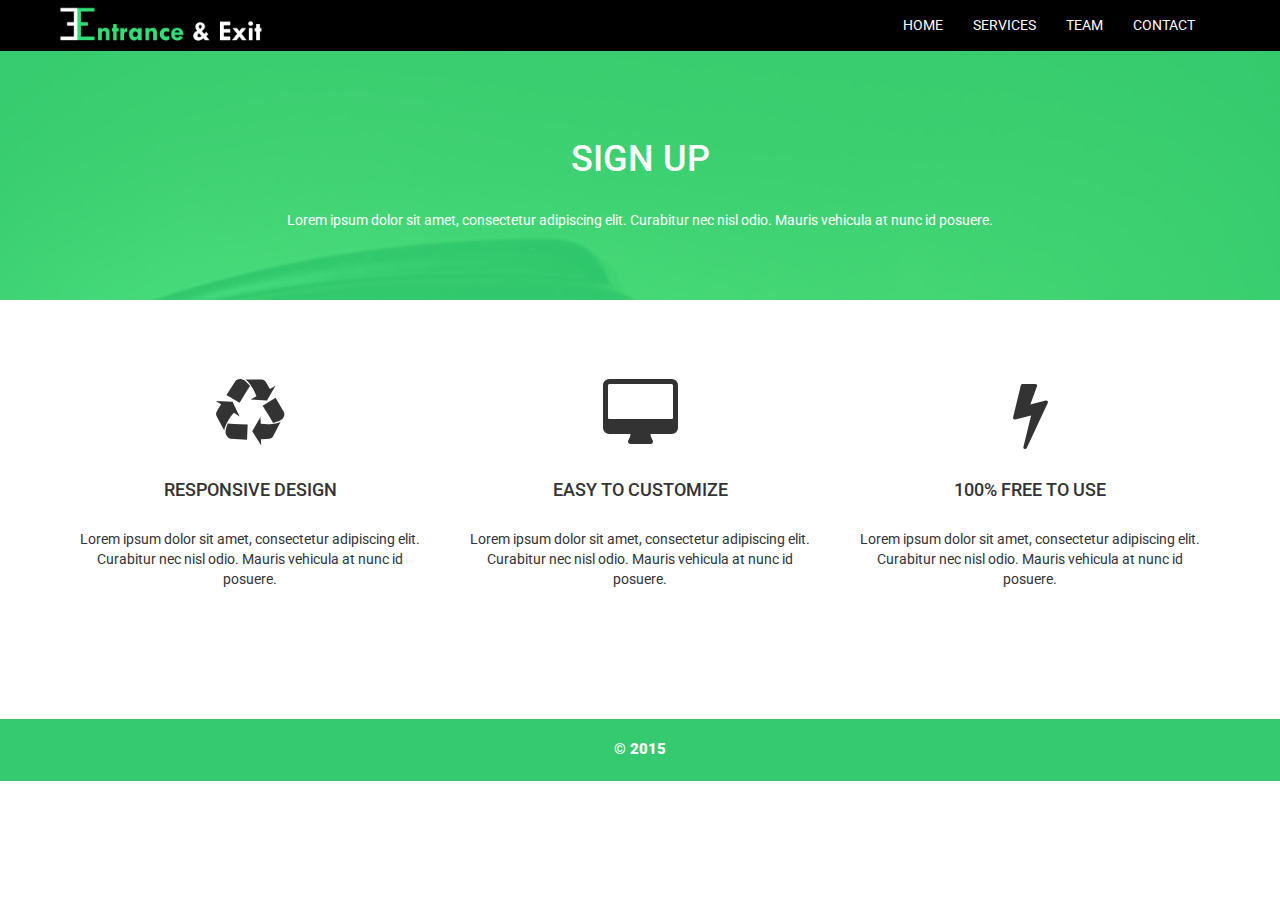
<file: signup.html>
<html>
<head>
    <meta charset="utf-8" />
    <meta name="viewport" content="width=device-width, initial-scale=1, maximum-scale=1" />
    <meta name="description" content="" />
    <meta name="author" content="" />
    <!--[if IE]>
        <meta http-equiv="X-UA-Compatible" content="IE=edge,chrome=1">
        <![endif]-->
    <title>E-Squared - Sign Up</title>
    <!-- BOOTSTRAP STYLE SHEET -->
    <link href="assets/css/bootstrap.css" rel="stylesheet" />
    <!-- FONT AWESOME ICONS STYLE SHEET -->
    <link href="assets/css/font-awesome.css" rel="stylesheet" />
    <!-- CUSTOM STYLES -->
    <link href="assets/css/style.css" rel="stylesheet" />
	<!-- HTML5 Shiv and Respond.js for IE8 support of HTML5 elements and media queries -->
    <!-- WARNING: Respond.js doesn't work if you view the page via file:// -->
    <!--[if lt IE 9]>
        <script src="https://oss.maxcdn.com/libs/html5shiv/3.7.0/html5shiv.js"></script>
        <script src="https://oss.maxcdn.com/libs/respond.js/1.4.2/respond.min.js"></script>
    <![endif]-->


</head>
<body>
    <div class="navbar navbar-default navbar-fixed-top">
        <div class="container">
            <div class="navbar-header">
                <button type="button" class="navbar-toggle" data-toggle="collapse" data-target=".navbar-collapse">
                    <span class="icon-bar"></span>
                    <span class="icon-bar"></span>
                    <span class="icon-bar"></span>
                </button>
                <a class="navbar-brand" href="index.html">
                    <img src="assets/img/logo.png" alt="" class="img-responsive" style="height:100%;" /> 
                </a>
            </div>
            <div class="navbar-collapse collapse navbar-right scroll-me">
                <ul class="nav navbar-nav ">
                    <li><a href="#home">HOME</a></li>
                    <li><a href="#services">SERVICES</a></li>
                    <li><a href="#works">TEAM</a></li>
                    <li><a href="#contact">CONTACT</a></li>
                </ul>
            </div>

        </div>
    </div>
    <!-- NAVBAR CODE END -->

    <div class="parallax-like">
        <div class="overlay">
            <div class="container">
                <div class="row text-center">
                    <div class="col-md-12 col-sm-12">
                        <br/><br/>
                        <h1 class="head-set">SIGN UP</h1>
                        <p>
                            Lorem ipsum dolor sit amet, consectetur adipiscing elit.
                             Curabitur nec nisl odio. Mauris vehicula at nunc id posuere.
                        </p>
                    </div>
                </div>
            </div>
        </div>
    </div>
    <!--PARALLAX LIKE / STATS SECTION END  -->

    <section id="signup">
        <div class="container">
            <div class="row text-center">

                <div class="col-md-4 col-sm-4 col-xs-12">
                    <i class="fa fa-recycle  fa-5x"></i>
                    <h4 class="head-set">RESPONSIVE DESIGN</h4>
                    <p>
                        Lorem ipsum dolor sit amet, consectetur adipiscing elit.
                         Curabitur nec nisl odio. Mauris vehicula at nunc id posuere.
                    </p>
                </div>
                <div class="col-md-4 col-sm-4 col-xs-12">
                    <i class="fa fa-desktop  fa-5x"></i>
                    <h4 class="head-set">EASY TO CUSTOMIZE </h4>
                    <p>
                        Lorem ipsum dolor sit amet, consectetur adipiscing elit.
                         Curabitur nec nisl odio. Mauris vehicula at nunc id posuere.
                    </p>
                </div>
                <div class="col-md-4 col-sm-4 col-xs-12">
                    <i class="fa fa-bolt  fa-5x"></i>
                    <h4 class="head-set">100% FREE TO USE</h4>
                    <p>
                        Lorem ipsum dolor sit amet, consectetur adipiscing elit.
                         Curabitur nec nisl odio. Mauris vehicula at nunc id posuere.
                    </p>
                </div>
            </div>
        </div>
    </section>
    <!--SIGNUP SECTION END  -->

<!--     <section id="works">
        <div class="container">
            <div class="row text-center pad-bottom">
                <div class="col-md-6 col-md-offset-3 col-sm-6 col-sm-offset-3">
                    <h2 class="head-set">OUR TEAM</h2>
                    <p>
                        Lorem ipsum dolor sit amet, consectetur adipiscing elit.
                         Curabitur nec nisl odio. Mauris vehicula at nunc id posuere.
                    </p>
                </div>
            </div>
            <div class="row text-center portfolio-item">

                <div class="col-md-3 col-sm-3 ">
                    <div class="alert alert-info">
                        <img src="assets/img/headshot.png" class="img-responsive " style="width:100%; border-radius:500px;" alt="" />

                        <h3>Angela Li</h3>
                        <h5>Codename: <strong>Oracle</strong></h5>
                    </div>

                </div>
                <div class="col-md-3 col-sm-3 ">
                    <div class="alert alert-danger">
                        <img src="assets/img/stephanie.png" class="img-responsive " style="width:100%; border-radius:500px;" alt="" />

                        <h3>Stephanie Eng</h3>
                        <h5>Codename: <strong>Storm</strong></h5>
                    </div>

                </div>
                <div class="col-md-3 col-sm-3 ">
                    <div class="alert alert-success">
                        <img src="assets/img/gurveen.png" class="img-responsive " style="width:100%; border-radius:500px;" alt="" />

                        <h3>Gurveen Sekhon</h3>
                        <h5>Codename: <strong>Samus</strong></h5>
                    </div>

                </div>
                <div class="col-md-3 col-sm-3 ">
                    <div class="alert alert-info">
                        <img src="assets/img/alicia.png" class="img-responsive " style="width:100%; border-radius:500px;" alt="" />

                        <h3>Alicia Liu</h3>
                        <h5>Codename: <strong>Psylocke</strong></h5>
                    </div>

                </div>

            </div>
        </div>
    </section> -->
    <!--WORKS / PORTFOLIO SECTION END  -->
<!--     <div id="video-sec" class="player" data-property="{videoURL:'https://www.youtube.com/watch?v=Ycv5fNd4AeM',containment:'self',autoPlay:true, mute:true, startAt:0, opacity:1,mute: true,showControls:false}"> -->
        <!-- change https://www.youtube.com/watch?v=Ycv5fNd4AeM to your youtube url-->
<!--         <div class="overlay">
            <div class="container">
                <div class="row text-center">
                    <div class="col-md-12">
                        <h1>HERE IS BACKGROUND VEDIO</h1>
                        <h4>This scripts uses plugin <strong>jquery.mb.YTPlayer</strong>

                        </h4>
                        <h4>to play video in background of divs

                        </h4>
                    </div>
                </div>
            </div>
        </div>

    </div> -->
    <!-- VIDEO SECTION END-->

<!--     <section id="clients">
        <div class="container">
            <div class="row">
                <div class="col-md-3">
                    <img src="assets/img/audio.png" alt="" class="img-responsive" />
                </div>
                <div class="col-md-3">
                    <img src="assets/img/codecanon.png" alt="" class="img-responsive" />
                </div>
                <div class="col-md-3">
                    <img src="assets/img/graphic.png" alt="" class="img-responsive" />
                </div>
                <div class="col-md-3">
                    <img src="assets/img/themeforest.png" alt="" class="img-responsive" />
                </div>
            </div>
        </div>
    </section> -->
    <!-- CLIENTS SECTION END-->
    <footer>
        © 2015
    </footer>
    <!-- FOOTER SECTION END-->
    <!-- REQUIRED SCRIPTS FILES -->
    <!-- CORE JQUERY FILE -->
    <script src="assets/js/jquery-1.11.1.js"></script>
    <!-- REQUIRED BOOTSTRAP SCRIPTS -->
    <script src="assets/js/bootstrap.js"></script>
    <!-- BACKGROUND VIDEO PLUGIN  -->
    <script src="assets/js/jquery.mb.YTPlayer.js"></script>
    <!-- SCROLLING SCRIPTS PLUGIN  -->
    <script src="assets/js/jquery.easing.min.js"></script>
    <!-- CUSTOM SCRIPTS   -->
    <script src="assets/js/custom.js"></script>

</body>

</html>
</file>
<file: assets/css/style.css>
﻿
/*=============================================================
    Authour URL: www.designbootstrap.com

    http://www.designbootstrap.com/

    License: MIT

    http://opensource.org/licenses/MIT

    100% Free To use For Personal And Commercial Use.

    IN EXCHANGE JUST TELL PEOPLE ABOUT THIS WEBSITE
   
========================================================  */



/*================================
    GENERAL STYLES
==================================*/

@import url(http://fonts.googleapis.com/css?family=Roboto); /* GOOGLE FREE FONTS */

body {
    font-family: 'Roboto', sans-serif;
}

section {
    padding-top: 80px;
    padding-bottom: 120px;
}

.head-set {
    padding-top: 20px;
    padding-bottom: 20px;
}

.pad-bottom {
    padding-bottom: 60px;
}
/*================================
    NAVBAR STYLES
==================================*/
.navbar-default {
    /*background-color: rgb(35, 133, 161);*/
    background-color: rgb(0, 0, 0);
    border-color: transparent;
    color: #fff;
}

    .navbar-default .navbar-nav > li > a, .navbar-default .navbar-nav > li > a:hover {
        color: #fff;
    }

.navbar-brand {
    padding: 0px;
}
.navbar-default .navbar-toggle .icon-bar {
    background-color:#fff;
}
/*================================
    HOME SECTION STYLES
==================================*/

/*STYLE OF BACKGROUND IMAGE*/
#home {
    background: url(../img/home.jpg) no-repeat center center; /*Full Witdth background image*/
    padding: 0;
    -webkit-background-size: cover;
    background-size: cover;
    -moz-background-size: cover;
    min-height: 600px;
}
    /*STYLE FOR OVERLAY CLASS - WHICH IS ABOVE IMAGE WITH OPACITY/TRANSPARENCY 0.75*/
    #home .overlay {
        padding-top: 90px;
        background-color: rgba(52, 221, 120, 0.75); 
        /*.75 opacity of the color so that background image is visible*/
        /*background-color: rgba(23, 200, 194, 0.75);*/
        min-height: 600px;
        color: #fff;
    }

    #home h1 {
        padding-top: 80px;
        font-weight: 900;
        font-size: 100px;
        font-family: 'Browallia New';
    }
/*SMPLE CLASS TO ADJUST SECTION PADDING & HEIGHT*/

#signup-modal {
    /*font-family: 'Roboto', sans-serif;*/
}

/*CLASS TO FORMAT TEXT*/
.p-cls {
    padding-top: 30px;
    padding-bottom: 40px;
}

.btn-lg {
    /*font-size: 24px;*/
    border-color: #EEE;
    border-width: 2px;
    padding: 15px;
    background-color: transparent;
    color: #FFF;
    margin: 5px;
}

.btn-lg:focus {
    border-color: #EEE;
    background-color: transparent;
    color: #FFF;
}

.btn-lg:hover {
    /*border-color: #000;*/
    background-color: #000;
    color: #fff;
    cursor: pointer;
    -webkit-transform: scale(1.1, 1.1);
    -ms-transform: scale(1.1, 1.1);
    transform: scale(1.1, 1.1);
    transition-duration: 0.3s;
    -webkit-transition-duration: 0.3s; /* Safari */
    z-index: 1;
}

/*======================================
    PARALLAX LIKE / STATS SECTION STYLES
=========================================*/

.parallax-like {
    background: url(../img/stats.jpg) no-repeat center center; /* DEFINE IMAGE PATH CAREFULLY*/
    padding: 0;
    -webkit-background-size: cover;
    background-size: cover;
    color: #fff;
    background-attachment: fixed;
}

    .parallax-like .overlay {
        min-height: 200px;
        /*background: rgba(35, 133, 161,0.9);*/
        background-color: rgba(52, 221, 120, 0.9); 
        /*font-size: 40px;*/
        padding-bottom: 60px;
        padding-top: 60px;
    }

/*================================
    PORTFOLIO / WORK SECTION STYLES
==================================*/
.portfolio-item img:hover { /* POSTFOLIO IMAGE BIG ON HOVER */
    cursor: pointer;
    -webkit-transform: scale(1.1, 1.1);
    -ms-transform: scale(1.1, 1.1);
    transform: scale(1.1, 1.1);
    transition-duration: 0.3s;
    -webkit-transition-duration: 0.3s; /* Safari */
    z-index: 1;
}

/*================================
    VIDEO SECTION STYLES
==================================*/
#video-sec {
    color: #fff;
    text-align: center;
}

    #video-sec .overlay {
        /*background-color: rgba(0, 0, 0, 0.85);*/
        background-color: rgba(52, 221, 120, 0.75); 
        /*min-height: 300px;*/
        color: #fff;
    }

/*    #video-sec h1 {
        padding-top: 80px;
        font-size: 50px;
        font-weight: 900;
        padding-bottom: 30px;
    }*/
/*================================
    CLIENTS SECTION STYLES
==================================*/
#clients {
    background-color:#f4f4f4;
    padding-bottom:50px;
    padding-top:50px;
}
    #clients img {
        opacity:0.5;
        cursor:pointer;
    }
        #clients img:hover {
            opacity:1;
        }
/*================================
    FOOTER SECTION STYLES
==================================*/

footer {
    padding: 20px;
    font-size: 15px;
    text-align: center;
    font-weight: 900;
    /*background-color: rgb(35, 133, 161);*/
    background-color: rgb(53, 201, 112);
    color: #fff;
}

    footer a, footer a:hover {
        color: #fff;
        text-decoration: none;
    }
</file>
